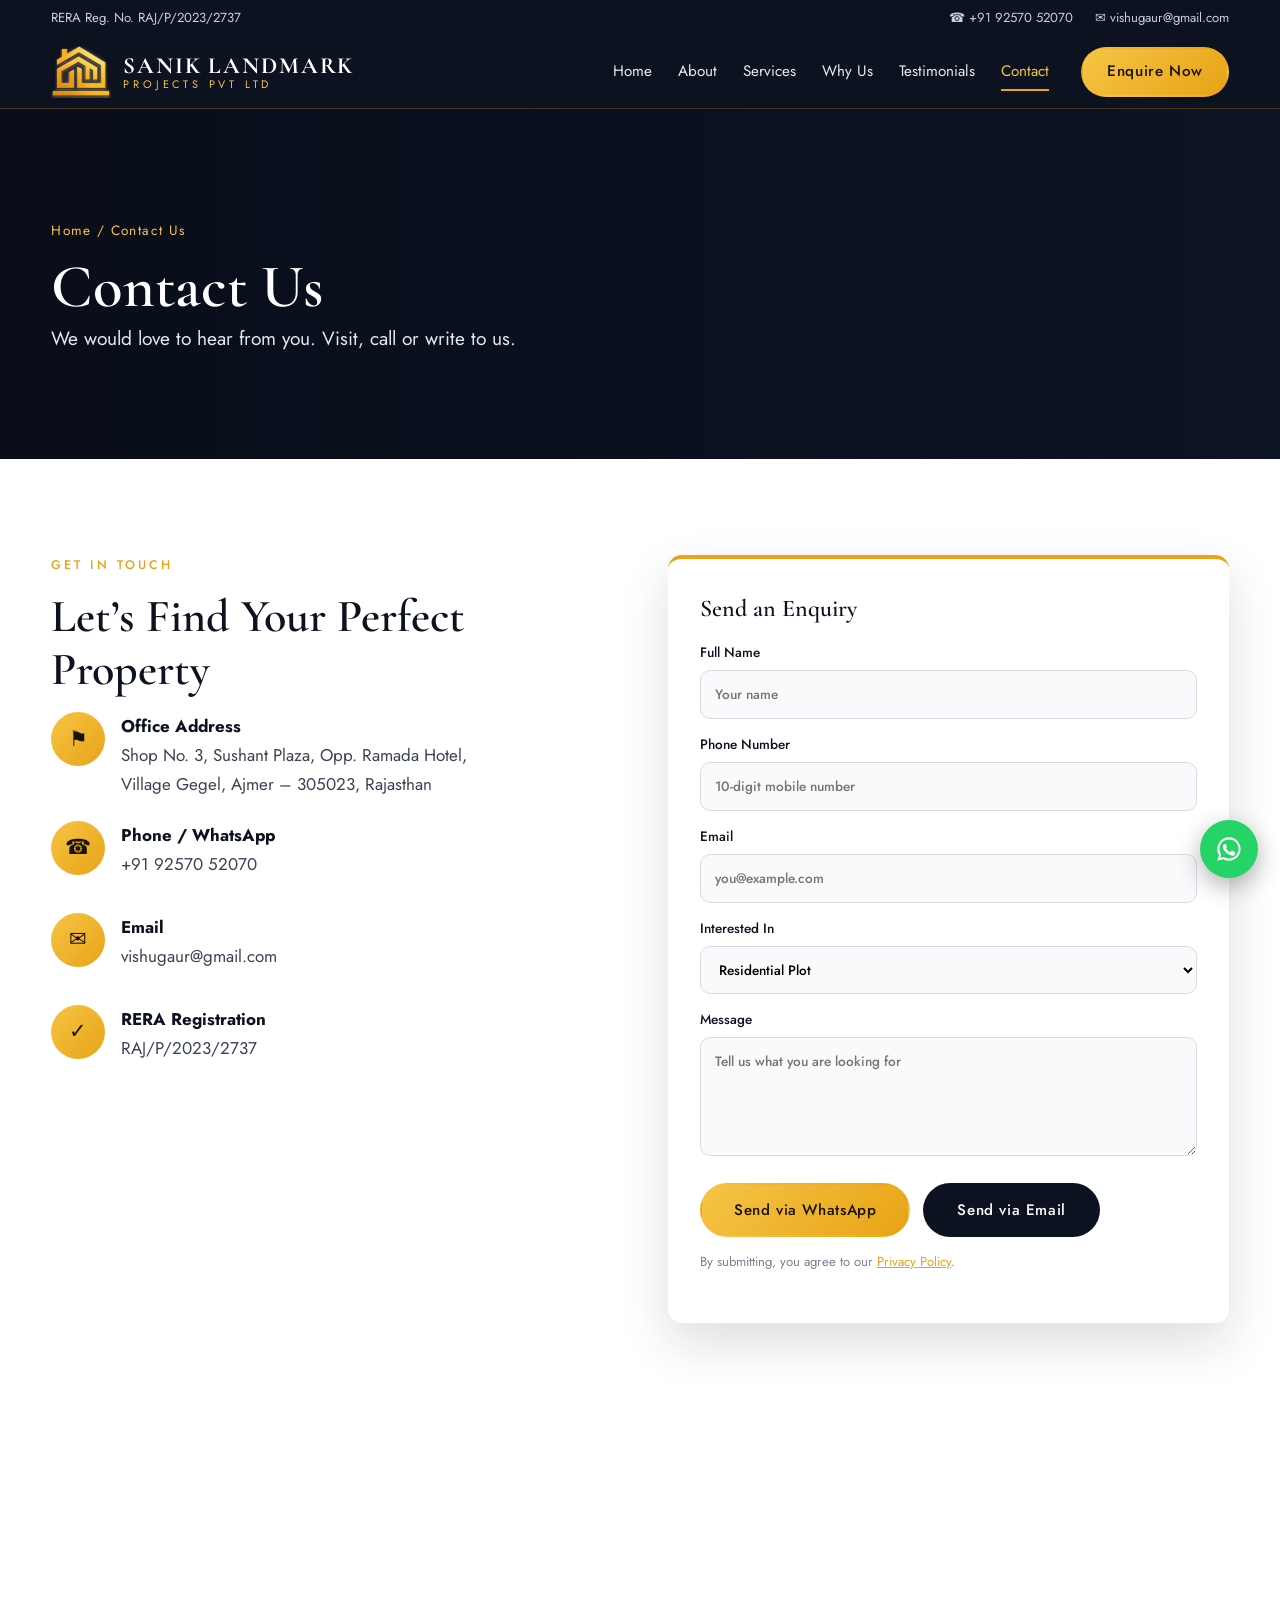
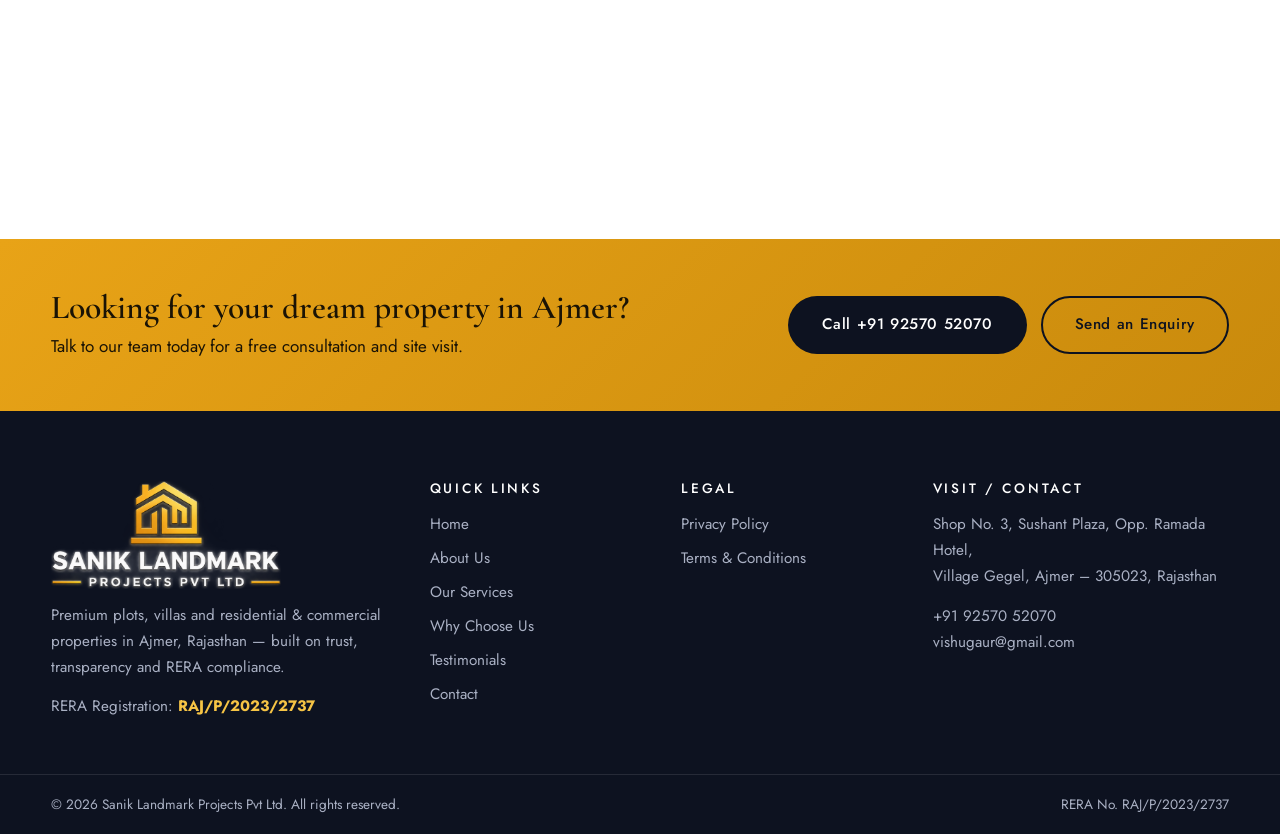
<file: contact.html>
<!DOCTYPE html>
<html lang="en">
<head>
<meta charset="UTF-8">
<meta name="viewport" content="width=device-width, initial-scale=1">
<title>Contact Us | Sanik Landmark Projects Pvt Ltd, Gegel, Ajmer</title>
<meta name="description" content="Contact Sanik Landmark Projects Pvt Ltd, Shop No. 3, Sushant Plaza, Opp. Ramada Hotel, Village Gegel, Ajmer 305023. Call +91 92570 52070.">
<meta property="og:type" content="website">
<meta property="og:title" content="Contact Us | Sanik Landmark Projects Pvt Ltd, Gegel, Ajmer">
<meta property="og:description" content="Contact Sanik Landmark Projects Pvt Ltd, Shop No. 3, Sushant Plaza, Opp. Ramada Hotel, Village Gegel, Ajmer 305023. Call +91 92570 52070.">
<meta property="og:image" content="https://images.unsplash.com/photo-1613490493576-7fde63acd811?auto=format&fit=crop&w=1200&q=70">
<link rel="icon" type="image/png" href="assets/img/favicon.png">
<link rel="preconnect" href="https://fonts.googleapis.com">
<link rel="preconnect" href="https://fonts.gstatic.com" crossorigin>
<link href="https://fonts.googleapis.com/css2?family=Cormorant+Garamond:ital,wght@0,500;0,600;0,700;1,500&family=Jost:wght@300;400;500;600&display=swap" rel="stylesheet">
<link rel="stylesheet" href="assets/css/style.css">
<link rel="stylesheet" href="assets/css/enhance.css">
<script type="application/ld+json">{"@context": "https://schema.org", "@type": "RealEstateAgent", "name": "Sanik Landmark Projects Pvt Ltd", "telephone": "+91 92570 52070", "email": "vishugaur@gmail.com", "address": {"@type": "PostalAddress", "streetAddress": "Shop No. 3, Sushant Plaza, Opp. Ramada Hotel, Village Gegel", "addressLocality": "Ajmer", "addressRegion": "Rajasthan", "postalCode": "305023", "addressCountry": "IN"}, "identifier": "RERA RAJ/P/2023/2737"}</script>
</head>
<body>
<div class="loader" id="loader"><div class="loader-inner"><img src="assets/img/logo-icon.png" alt=""><div class="bar"><i></i></div><p>Sanik Landmark</p></div></div>
<div class="progress" id="progress"></div>
<div class="topbar"><div class="container">
  <span>RERA Reg. No. RAJ/P/2023/2737</span>
  <span class="tb-right"><a href="tel:+919257052070">&#9742; +91 92570 52070</a><a href="mailto:vishugaur@gmail.com">&#9993; vishugaur@gmail.com</a></span>
</div></div>
<header class="site-header" id="header"><div class="container nav">
  <a class="brand" href="index.html" aria-label="Sanik Landmark Projects Pvt Ltd home">
    <img src="assets/img/logo-icon.png" alt="Sanik Landmark logo">
    <span><b>SANIK LANDMARK</b><small>PROJECTS PVT LTD</small></span>
  </a>
  <nav id="nav"><a href="index.html">Home</a><a href="about.html">About</a><a href="services.html">Services</a><a href="why-us.html">Why Us</a><a href="testimonials.html">Testimonials</a><a href="contact.html" class=active>Contact</a><a class="btn btn-gold nav-cta" href="contact.html">Enquire Now</a></nav>
  <button class="burger" id="burger" aria-label="Menu" aria-controls="nav"><i></i><i></i><i></i></button>
</div><div class="nav-overlay" id="navOv"></div></header>
<section class="page-hero" style="--bg:url('https://images.unsplash.com/photo-1580587771525-78b9dba3b914?auto=format&fit=crop&w=1800&q=70')">
  <div class="container"><p class="crumbs"><a href="index.html">Home</a> / Contact Us</p>
  <h1>Contact Us</h1><p class="lead">We would love to hear from you. Visit, call or write to us.</p></div>
</section>

<section class="section"><div class="container contact-grid">
  <div class="reveal">
    <p class="eyebrow dark">Get in Touch</p>
    <h2>Let&rsquo;s Find Your Perfect Property</h2>
    <div class="cinfo">
      <div><span class="ico">&#9873;</span><div><b>Office Address</b><p>Shop No. 3, Sushant Plaza, Opp. Ramada Hotel,<br>Village Gegel, Ajmer – 305023, Rajasthan</p></div></div>
      <div><span class="ico">&#9742;</span><div><b>Phone / WhatsApp</b><p><a href="tel:+919257052070">+91 92570 52070</a></p></div></div>
      <div><span class="ico">&#9993;</span><div><b>Email</b><p><a href="mailto:vishugaur@gmail.com">vishugaur@gmail.com</a></p></div></div>
      <div><span class="ico">&#10003;</span><div><b>RERA Registration</b><p>RAJ/P/2023/2737</p></div></div>
    </div>
  </div>
  <form class="form reveal" id="enquiry" novalidate>
    <h3>Send an Enquiry</h3>
    <label>Full Name<input type="text" name="name" required placeholder="Your name"></label>
    <label>Phone Number<input type="tel" name="phone" required placeholder="10-digit mobile number" pattern="[0-9+ ]{10,14}"></label>
    <label>Email<input type="email" name="email" placeholder="you@example.com"></label>
    <label>Interested In
      <select name="interest"><option>Residential Plot</option><option>Luxury Villa</option><option>Apartment / Flat</option><option>Commercial Property</option><option>Investment Advice</option><option>Other</option></select></label>
    <label>Message<textarea name="msg" rows="4" placeholder="Tell us what you are looking for"></textarea></label>
    <button class="btn btn-gold" type="submit">Send via WhatsApp</button>
    <button class="btn btn-dark" type="button" id="mailBtn">Send via Email</button>
    <p class="note">By submitting, you agree to our <a href="privacy-policy.html">Privacy Policy</a>.</p>
  </form>
</div></section>
<section class="map"><iframe title="Sanik Landmark Projects location map" loading="lazy" referrerpolicy="no-referrer-when-downgrade"
 src="https://www.google.com/maps?q=Sushant+Plaza+Gegal+Ajmer+305023&output=embed"></iframe></section>

<section class="cta-band"><div class="container">
  <div><h2>Looking for your dream property in Ajmer?</h2><p>Talk to our team today for a free consultation and site visit.</p></div>
  <div class="cta-actions"><a class="btn btn-gold" href="tel:+919257052070">Call +91 92570 52070</a><a class="btn btn-outline" href="contact.html">Send an Enquiry</a></div>
</div></section>
<footer class="site-footer"><div class="container fgrid">
  <div>
    <img class="flogo" src="assets/img/logo-full.png" alt="Sanik Landmark Projects Pvt Ltd">
    <p>Premium plots, villas and residential &amp; commercial properties in Ajmer, Rajasthan &mdash; built on trust, transparency and RERA compliance.</p>
    <p class="rera">RERA Registration: <b>RAJ/P/2023/2737</b></p>
  </div>
  <div><h4>Quick Links</h4>
    <a href="index.html">Home</a><a href="about.html">About Us</a><a href="services.html">Our Services</a><a href="why-us.html">Why Choose Us</a><a href="testimonials.html">Testimonials</a><a href="contact.html">Contact</a></div>
  <div><h4>Legal</h4>
    <a href="privacy-policy.html">Privacy Policy</a><a href="terms-and-conditions.html">Terms &amp; Conditions</a></div>
  <div><h4>Visit / Contact</h4>
    <p>Shop No. 3, Sushant Plaza, Opp. Ramada Hotel,<br>Village Gegel, Ajmer – 305023, Rajasthan</p>
    <p><a href="tel:+919257052070">+91 92570 52070</a><br><a href="mailto:vishugaur@gmail.com">vishugaur@gmail.com</a></p></div>
</div>
<div class="fbottom"><div class="container"><span>&copy; <span id="yr">2026</span> Sanik Landmark Projects Pvt Ltd. All rights reserved.</span><span>RERA No. RAJ/P/2023/2737</span></div></div>
</footer>
<a class="wa-float" href="https://wa.me/919257052070?text=Hello%20Sanik%20Landmark%2C%20I%20am%20interested%20in%20a%20property." target="_blank" rel="noopener" aria-label="Chat on WhatsApp">
  <svg viewBox="0 0 24 24" width="28" height="28" fill="#fff"><path d="M12 2a10 10 0 0 0-8.6 15.100L2 22l5-1.300A10 10 0 1 0 12 2zm0 18.200a8.200 8.200 0 0 1-4.200-1.200l-.3-.2-3 .8.8-2.900-.2-.3A8.200 8.200 0 1 1 12 20.200zm4.500-6.100c-.2-.1-1.500-.7-1.700-.8s-.4-.1-.6.100-.6.800-.8 1-.3.200-.6.100a6.700 6.700 0 0 1-3.300-2.900c-.2-.4.200-.4.700-1.300.1-.2 0-.3 0-.4l-.8-1.800c-.2-.5-.4-.4-.6-.4h-.5a1 1 0 0 0-.7.300 3 3 0 0 0-.9 2.200 5.200 5.200 0 0 0 1.100 2.800 11.900 11.900 0 0 0 4.600 4c1.700.7 2.300.8 3.100.7a2.600 2.600 0 0 0 1.700-1.200 2.100 2.100 0 0 0 .2-1.200c-.1-.1-.3-.2-.6-.3z"/></svg>
</a>
<button class="totop" id="totop" aria-label="Back to top">&#8593;</button>
<script src="assets/js/main.js"></script>
</body>
</html>
</file>
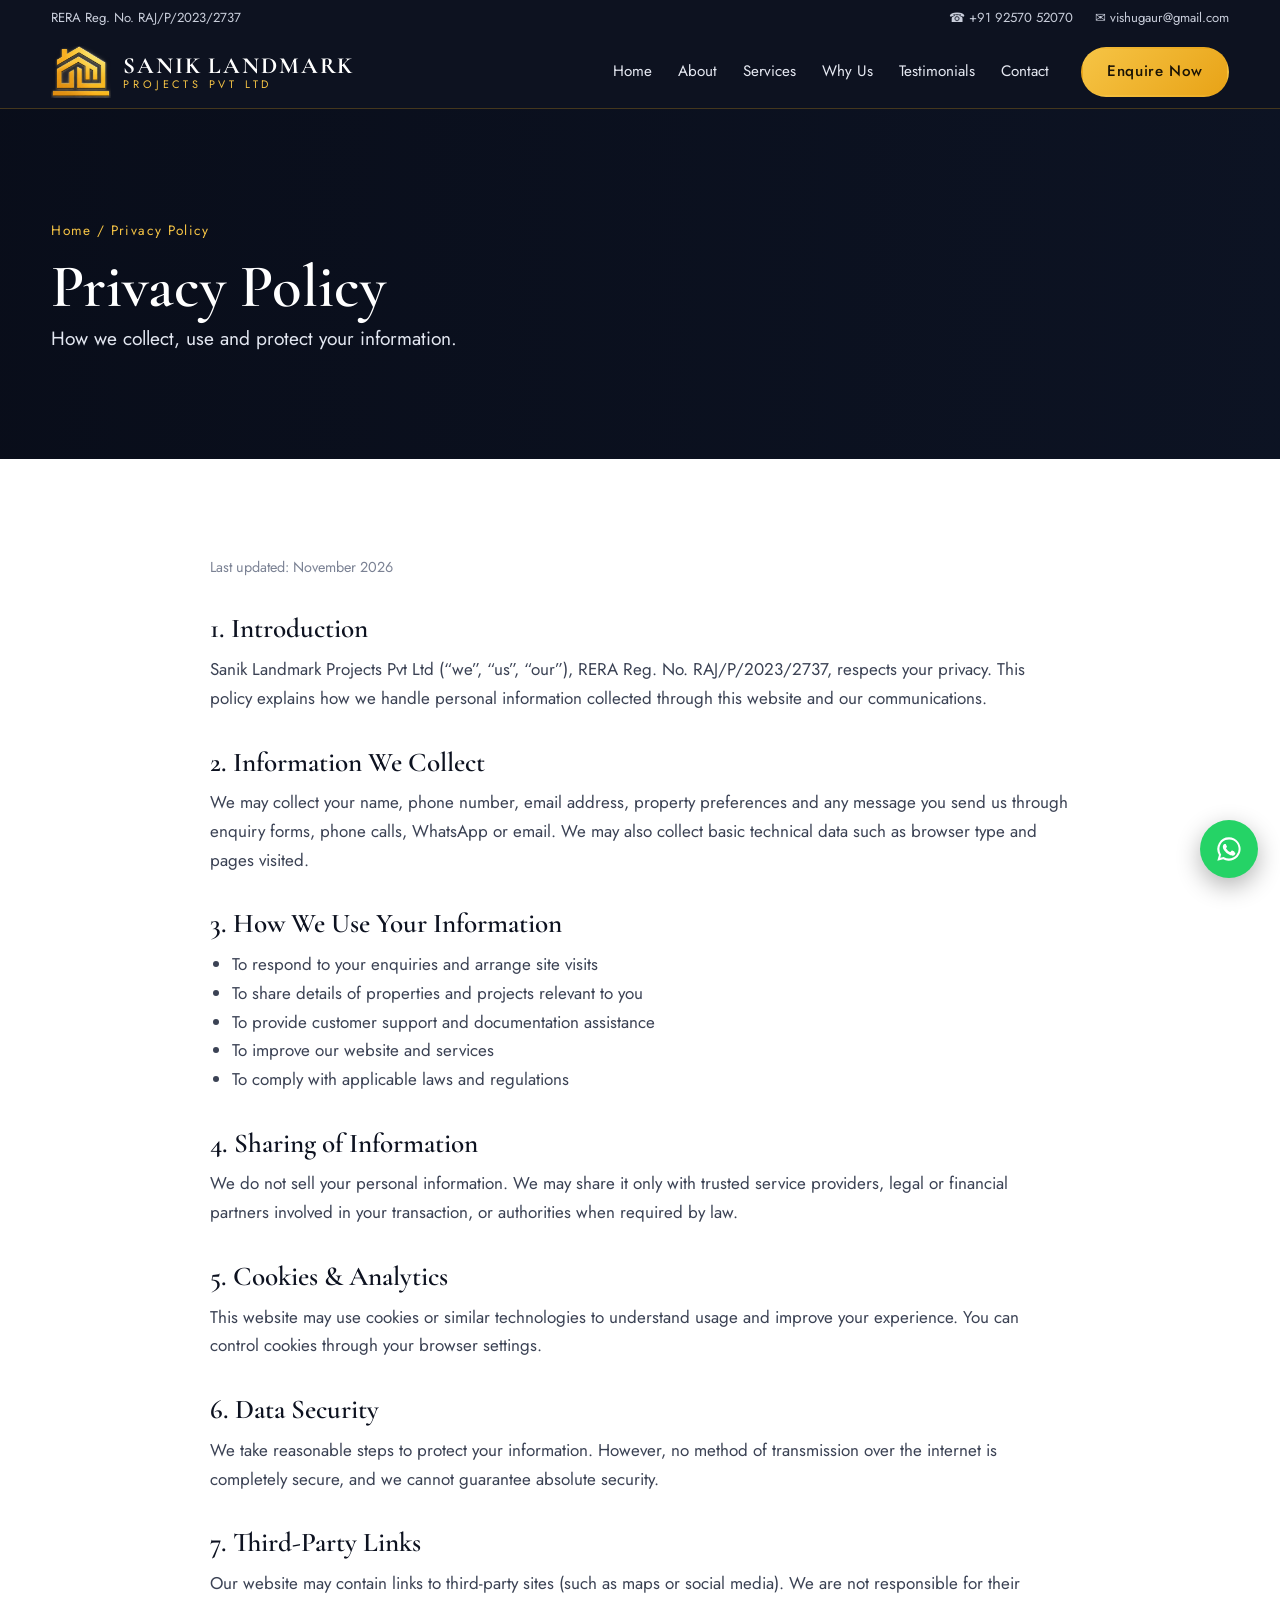
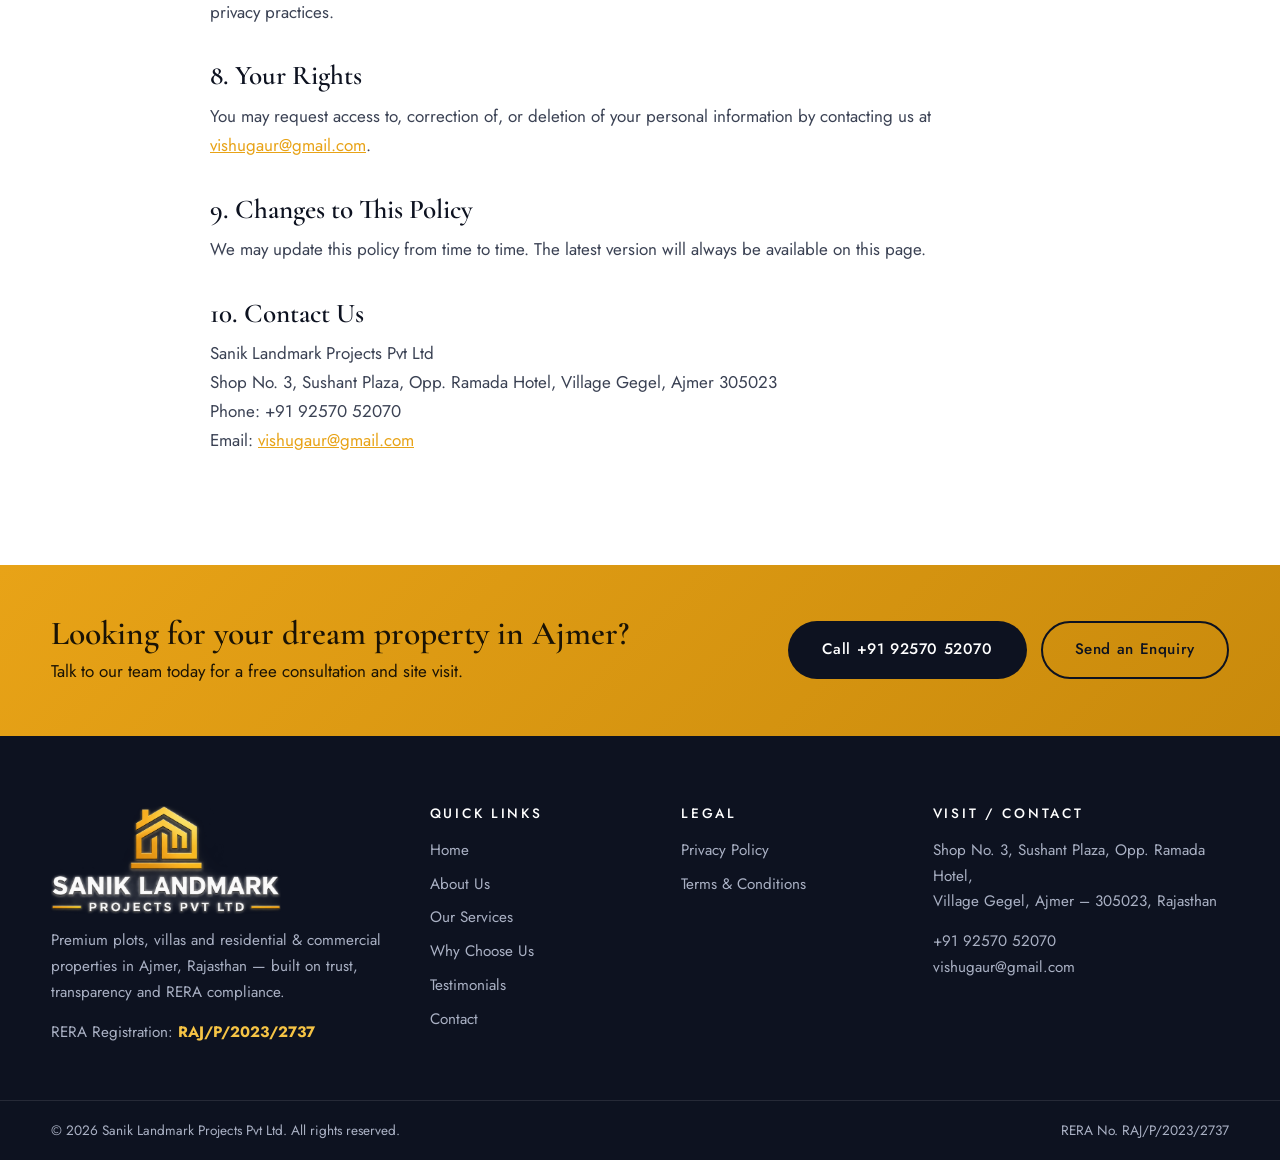
<file: privacy-policy.html>
<!DOCTYPE html>
<html lang="en">
<head>
<meta charset="UTF-8">
<meta name="viewport" content="width=device-width, initial-scale=1">
<title>Privacy Policy | Sanik Landmark Projects Pvt Ltd</title>
<meta name="description" content="Privacy Policy of Sanik Landmark Projects Pvt Ltd – how we collect, use and protect your personal information.">
<meta property="og:type" content="website">
<meta property="og:title" content="Privacy Policy | Sanik Landmark Projects Pvt Ltd">
<meta property="og:description" content="Privacy Policy of Sanik Landmark Projects Pvt Ltd – how we collect, use and protect your personal information.">
<meta property="og:image" content="https://images.unsplash.com/photo-1613490493576-7fde63acd811?auto=format&fit=crop&w=1200&q=70">
<link rel="icon" type="image/png" href="assets/img/favicon.png">
<link rel="preconnect" href="https://fonts.googleapis.com">
<link rel="preconnect" href="https://fonts.gstatic.com" crossorigin>
<link href="https://fonts.googleapis.com/css2?family=Cormorant+Garamond:ital,wght@0,500;0,600;0,700;1,500&family=Jost:wght@300;400;500;600&display=swap" rel="stylesheet">
<link rel="stylesheet" href="assets/css/style.css">
<link rel="stylesheet" href="assets/css/enhance.css">

</head>
<body>
<div class="loader" id="loader"><div class="loader-inner"><img src="assets/img/logo-icon.png" alt=""><div class="bar"><i></i></div><p>Sanik Landmark</p></div></div>
<div class="progress" id="progress"></div>
<div class="topbar"><div class="container">
  <span>RERA Reg. No. RAJ/P/2023/2737</span>
  <span class="tb-right"><a href="tel:+919257052070">&#9742; +91 92570 52070</a><a href="mailto:vishugaur@gmail.com">&#9993; vishugaur@gmail.com</a></span>
</div></div>
<header class="site-header" id="header"><div class="container nav">
  <a class="brand" href="index.html" aria-label="Sanik Landmark Projects Pvt Ltd home">
    <img src="assets/img/logo-icon.png" alt="Sanik Landmark logo">
    <span><b>SANIK LANDMARK</b><small>PROJECTS PVT LTD</small></span>
  </a>
  <nav id="nav"><a href="index.html">Home</a><a href="about.html">About</a><a href="services.html">Services</a><a href="why-us.html">Why Us</a><a href="testimonials.html">Testimonials</a><a href="contact.html">Contact</a><a class="btn btn-gold nav-cta" href="contact.html">Enquire Now</a></nav>
  <button class="burger" id="burger" aria-label="Menu" aria-controls="nav"><i></i><i></i><i></i></button>
</div><div class="nav-overlay" id="navOv"></div></header>
<section class="page-hero" style="--bg:url('https://images.unsplash.com/photo-1600596542815-ffad4c1539a9?auto=format&fit=crop&w=1800&q=70')">
  <div class="container"><p class="crumbs"><a href="index.html">Home</a> / Privacy Policy</p>
  <h1>Privacy Policy</h1><p class="lead">How we collect, use and protect your information.</p></div>
</section>

<section class="section"><div class="container legal">
<p class="muted">Last updated: November 2026</p>
<h2>1. Introduction</h2><p>Sanik Landmark Projects Pvt Ltd (&ldquo;we&rdquo;, &ldquo;us&rdquo;, &ldquo;our&rdquo;), RERA Reg. No. RAJ/P/2023/2737, respects your privacy. This policy explains how we handle personal information collected through this website and our communications.</p><h2>2. Information We Collect</h2><p>We may collect your name, phone number, email address, property preferences and any message you send us through enquiry forms, phone calls, WhatsApp or email. We may also collect basic technical data such as browser type and pages visited.</p><h2>3. How We Use Your Information</h2><ul><li>To respond to your enquiries and arrange site visits</li><li>To share details of properties and projects relevant to you</li><li>To provide customer support and documentation assistance</li><li>To improve our website and services</li><li>To comply with applicable laws and regulations</li></ul><h2>4. Sharing of Information</h2><p>We do not sell your personal information. We may share it only with trusted service providers, legal or financial partners involved in your transaction, or authorities when required by law.</p><h2>5. Cookies &amp; Analytics</h2><p>This website may use cookies or similar technologies to understand usage and improve your experience. You can control cookies through your browser settings.</p><h2>6. Data Security</h2><p>We take reasonable steps to protect your information. However, no method of transmission over the internet is completely secure, and we cannot guarantee absolute security.</p><h2>7. Third-Party Links</h2><p>Our website may contain links to third-party sites (such as maps or social media). We are not responsible for their privacy practices.</p><h2>8. Your Rights</h2><p>You may request access to, correction of, or deletion of your personal information by contacting us at <a href='mailto:vishugaur@gmail.com'>vishugaur@gmail.com</a>.</p><h2>9. Changes to This Policy</h2><p>We may update this policy from time to time. The latest version will always be available on this page.</p><h2>10. Contact Us</h2><p>Sanik Landmark Projects Pvt Ltd<br>Shop No. 3, Sushant Plaza, Opp. Ramada Hotel, Village Gegel, Ajmer 305023<br>Phone: +91 92570 52070<br>Email: <a href='mailto:vishugaur@gmail.com'>vishugaur@gmail.com</a></p>
</div></section>

<section class="cta-band"><div class="container">
  <div><h2>Looking for your dream property in Ajmer?</h2><p>Talk to our team today for a free consultation and site visit.</p></div>
  <div class="cta-actions"><a class="btn btn-gold" href="tel:+919257052070">Call +91 92570 52070</a><a class="btn btn-outline" href="contact.html">Send an Enquiry</a></div>
</div></section>
<footer class="site-footer"><div class="container fgrid">
  <div>
    <img class="flogo" src="assets/img/logo-full.png" alt="Sanik Landmark Projects Pvt Ltd">
    <p>Premium plots, villas and residential &amp; commercial properties in Ajmer, Rajasthan &mdash; built on trust, transparency and RERA compliance.</p>
    <p class="rera">RERA Registration: <b>RAJ/P/2023/2737</b></p>
  </div>
  <div><h4>Quick Links</h4>
    <a href="index.html">Home</a><a href="about.html">About Us</a><a href="services.html">Our Services</a><a href="why-us.html">Why Choose Us</a><a href="testimonials.html">Testimonials</a><a href="contact.html">Contact</a></div>
  <div><h4>Legal</h4>
    <a href="privacy-policy.html">Privacy Policy</a><a href="terms-and-conditions.html">Terms &amp; Conditions</a></div>
  <div><h4>Visit / Contact</h4>
    <p>Shop No. 3, Sushant Plaza, Opp. Ramada Hotel,<br>Village Gegel, Ajmer – 305023, Rajasthan</p>
    <p><a href="tel:+919257052070">+91 92570 52070</a><br><a href="mailto:vishugaur@gmail.com">vishugaur@gmail.com</a></p></div>
</div>
<div class="fbottom"><div class="container"><span>&copy; <span id="yr">2026</span> Sanik Landmark Projects Pvt Ltd. All rights reserved.</span><span>RERA No. RAJ/P/2023/2737</span></div></div>
</footer>
<a class="wa-float" href="https://wa.me/919257052070?text=Hello%20Sanik%20Landmark%2C%20I%20am%20interested%20in%20a%20property." target="_blank" rel="noopener" aria-label="Chat on WhatsApp">
  <svg viewBox="0 0 24 24" width="28" height="28" fill="#fff"><path d="M12 2a10 10 0 0 0-8.6 15.100L2 22l5-1.300A10 10 0 1 0 12 2zm0 18.200a8.200 8.200 0 0 1-4.200-1.200l-.3-.2-3 .8.8-2.900-.2-.3A8.200 8.200 0 1 1 12 20.200zm4.500-6.100c-.2-.1-1.500-.7-1.700-.8s-.4-.1-.6.100-.6.800-.8 1-.3.200-.6.100a6.700 6.700 0 0 1-3.300-2.900c-.2-.4.200-.4.700-1.300.1-.2 0-.3 0-.4l-.8-1.800c-.2-.5-.4-.4-.6-.4h-.5a1 1 0 0 0-.7.300 3 3 0 0 0-.9 2.200 5.200 5.200 0 0 0 1.100 2.800 11.900 11.900 0 0 0 4.600 4c1.700.7 2.300.8 3.100.7a2.600 2.600 0 0 0 1.700-1.200 2.100 2.100 0 0 0 .2-1.200c-.1-.1-.3-.2-.6-.3z"/></svg>
</a>
<button class="totop" id="totop" aria-label="Back to top">&#8593;</button>
<script src="assets/js/main.js"></script>
</body>
</html>
</file>
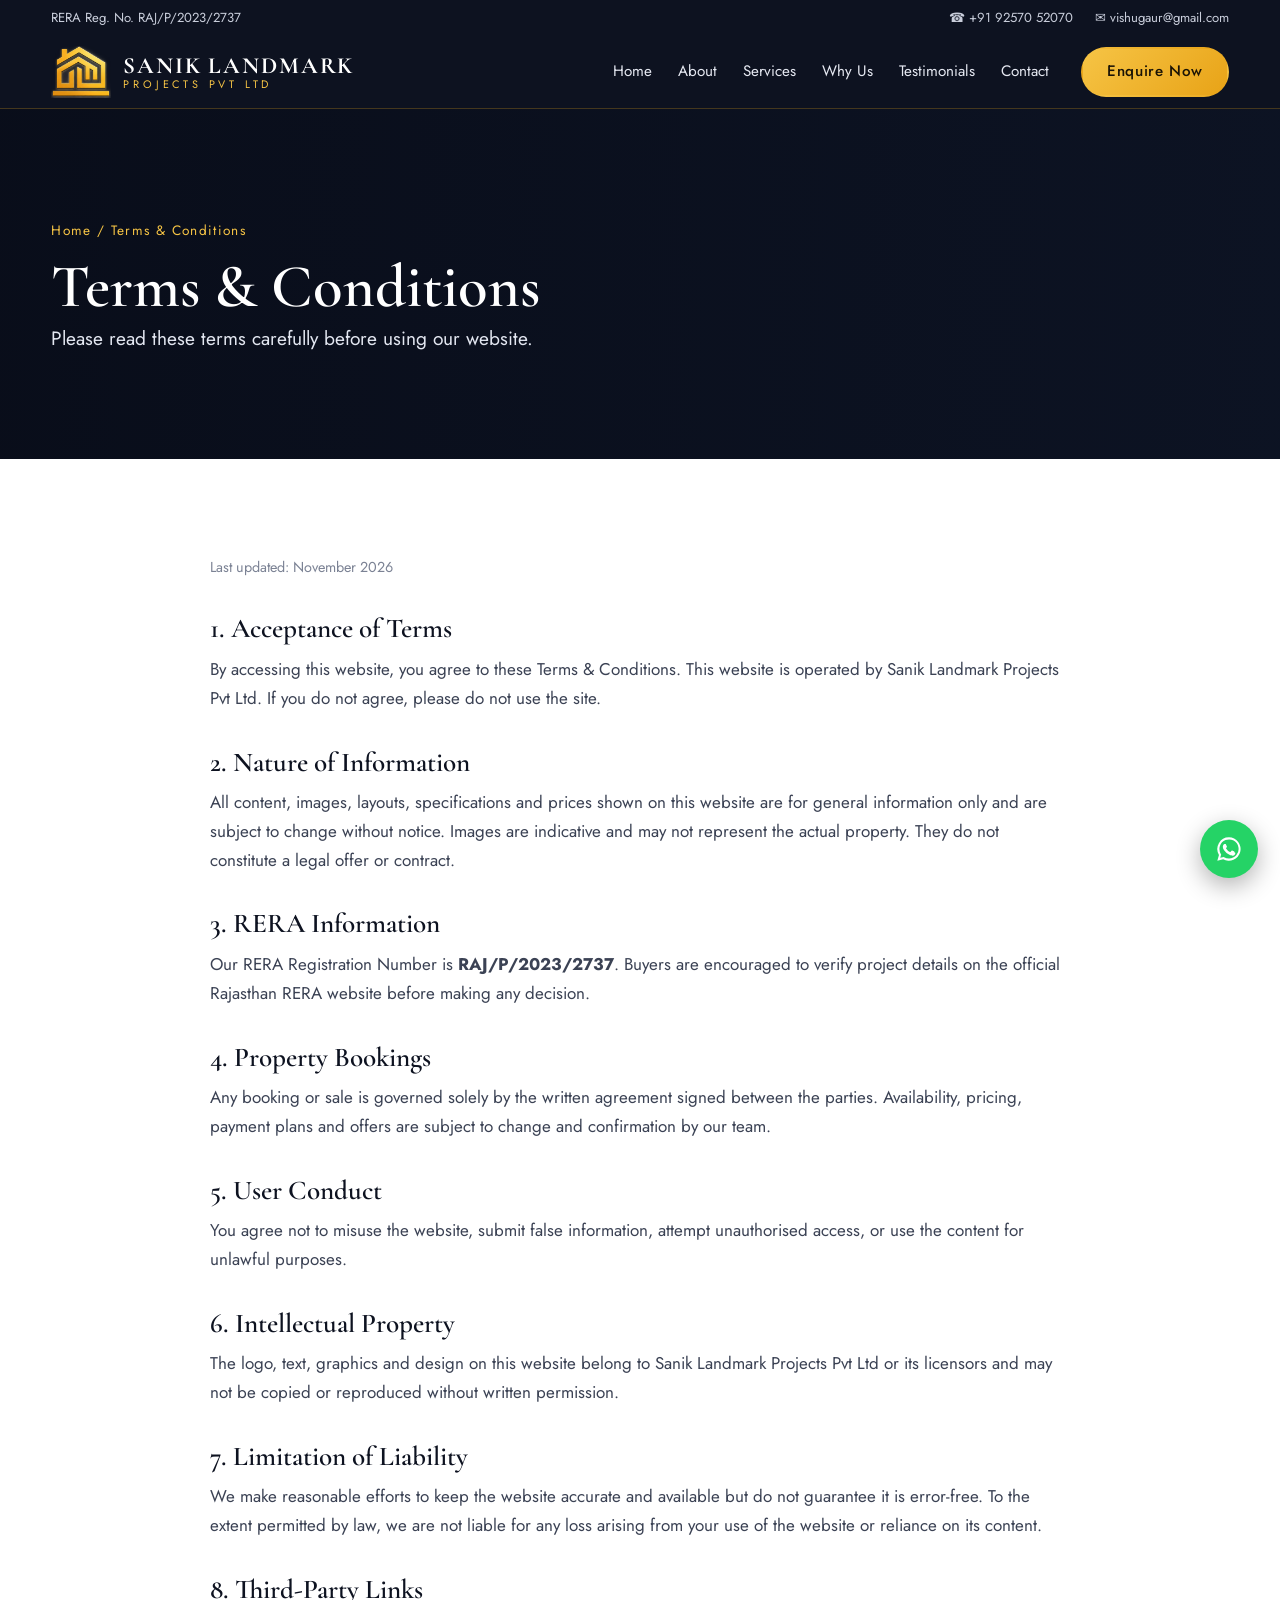
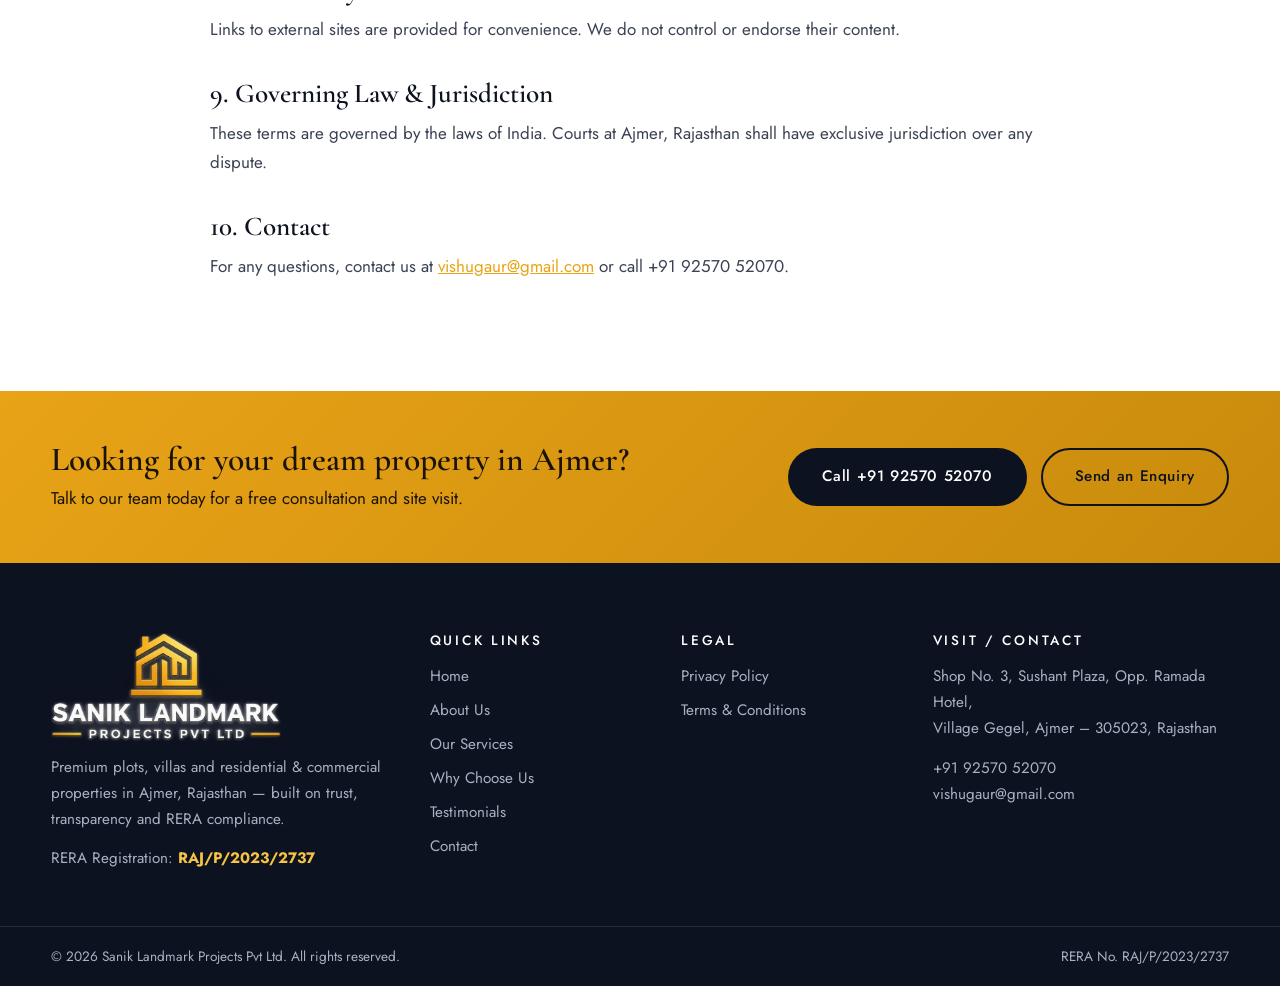
<file: terms-and-conditions.html>
<!DOCTYPE html>
<html lang="en">
<head>
<meta charset="UTF-8">
<meta name="viewport" content="width=device-width, initial-scale=1">
<title>Terms &amp; Conditions | Sanik Landmark Projects Pvt Ltd</title>
<meta name="description" content="Terms and Conditions for using the Sanik Landmark Projects Pvt Ltd website.">
<meta property="og:type" content="website">
<meta property="og:title" content="Terms &amp; Conditions | Sanik Landmark Projects Pvt Ltd">
<meta property="og:description" content="Terms and Conditions for using the Sanik Landmark Projects Pvt Ltd website.">
<meta property="og:image" content="https://images.unsplash.com/photo-1613490493576-7fde63acd811?auto=format&fit=crop&w=1200&q=70">
<link rel="icon" type="image/png" href="assets/img/favicon.png">
<link rel="preconnect" href="https://fonts.googleapis.com">
<link rel="preconnect" href="https://fonts.gstatic.com" crossorigin>
<link href="https://fonts.googleapis.com/css2?family=Cormorant+Garamond:ital,wght@0,500;0,600;0,700;1,500&family=Jost:wght@300;400;500;600&display=swap" rel="stylesheet">
<link rel="stylesheet" href="assets/css/style.css">
<link rel="stylesheet" href="assets/css/enhance.css">

</head>
<body>
<div class="loader" id="loader"><div class="loader-inner"><img src="assets/img/logo-icon.png" alt=""><div class="bar"><i></i></div><p>Sanik Landmark</p></div></div>
<div class="progress" id="progress"></div>
<div class="topbar"><div class="container">
  <span>RERA Reg. No. RAJ/P/2023/2737</span>
  <span class="tb-right"><a href="tel:+919257052070">&#9742; +91 92570 52070</a><a href="mailto:vishugaur@gmail.com">&#9993; vishugaur@gmail.com</a></span>
</div></div>
<header class="site-header" id="header"><div class="container nav">
  <a class="brand" href="index.html" aria-label="Sanik Landmark Projects Pvt Ltd home">
    <img src="assets/img/logo-icon.png" alt="Sanik Landmark logo">
    <span><b>SANIK LANDMARK</b><small>PROJECTS PVT LTD</small></span>
  </a>
  <nav id="nav"><a href="index.html">Home</a><a href="about.html">About</a><a href="services.html">Services</a><a href="why-us.html">Why Us</a><a href="testimonials.html">Testimonials</a><a href="contact.html">Contact</a><a class="btn btn-gold nav-cta" href="contact.html">Enquire Now</a></nav>
  <button class="burger" id="burger" aria-label="Menu" aria-controls="nav"><i></i><i></i><i></i></button>
</div><div class="nav-overlay" id="navOv"></div></header>
<section class="page-hero" style="--bg:url('https://images.unsplash.com/photo-1600596542815-ffad4c1539a9?auto=format&fit=crop&w=1800&q=70')">
  <div class="container"><p class="crumbs"><a href="index.html">Home</a> / Terms &amp; Conditions</p>
  <h1>Terms &amp; Conditions</h1><p class="lead">Please read these terms carefully before using our website.</p></div>
</section>

<section class="section"><div class="container legal">
<p class="muted">Last updated: November 2026</p>
<h2>1. Acceptance of Terms</h2><p>By accessing this website, you agree to these Terms &amp; Conditions. This website is operated by Sanik Landmark Projects Pvt Ltd. If you do not agree, please do not use the site.</p><h2>2. Nature of Information</h2><p>All content, images, layouts, specifications and prices shown on this website are for general information only and are subject to change without notice. Images are indicative and may not represent the actual property. They do not constitute a legal offer or contract.</p><h2>3. RERA Information</h2><p>Our RERA Registration Number is <b>RAJ/P/2023/2737</b>. Buyers are encouraged to verify project details on the official Rajasthan RERA website before making any decision.</p><h2>4. Property Bookings</h2><p>Any booking or sale is governed solely by the written agreement signed between the parties. Availability, pricing, payment plans and offers are subject to change and confirmation by our team.</p><h2>5. User Conduct</h2><p>You agree not to misuse the website, submit false information, attempt unauthorised access, or use the content for unlawful purposes.</p><h2>6. Intellectual Property</h2><p>The logo, text, graphics and design on this website belong to Sanik Landmark Projects Pvt Ltd or its licensors and may not be copied or reproduced without written permission.</p><h2>7. Limitation of Liability</h2><p>We make reasonable efforts to keep the website accurate and available but do not guarantee it is error-free. To the extent permitted by law, we are not liable for any loss arising from your use of the website or reliance on its content.</p><h2>8. Third-Party Links</h2><p>Links to external sites are provided for convenience. We do not control or endorse their content.</p><h2>9. Governing Law &amp; Jurisdiction</h2><p>These terms are governed by the laws of India. Courts at Ajmer, Rajasthan shall have exclusive jurisdiction over any dispute.</p><h2>10. Contact</h2><p>For any questions, contact us at <a href='mailto:vishugaur@gmail.com'>vishugaur@gmail.com</a> or call +91 92570 52070.</p>
</div></section>

<section class="cta-band"><div class="container">
  <div><h2>Looking for your dream property in Ajmer?</h2><p>Talk to our team today for a free consultation and site visit.</p></div>
  <div class="cta-actions"><a class="btn btn-gold" href="tel:+919257052070">Call +91 92570 52070</a><a class="btn btn-outline" href="contact.html">Send an Enquiry</a></div>
</div></section>
<footer class="site-footer"><div class="container fgrid">
  <div>
    <img class="flogo" src="assets/img/logo-full.png" alt="Sanik Landmark Projects Pvt Ltd">
    <p>Premium plots, villas and residential &amp; commercial properties in Ajmer, Rajasthan &mdash; built on trust, transparency and RERA compliance.</p>
    <p class="rera">RERA Registration: <b>RAJ/P/2023/2737</b></p>
  </div>
  <div><h4>Quick Links</h4>
    <a href="index.html">Home</a><a href="about.html">About Us</a><a href="services.html">Our Services</a><a href="why-us.html">Why Choose Us</a><a href="testimonials.html">Testimonials</a><a href="contact.html">Contact</a></div>
  <div><h4>Legal</h4>
    <a href="privacy-policy.html">Privacy Policy</a><a href="terms-and-conditions.html">Terms &amp; Conditions</a></div>
  <div><h4>Visit / Contact</h4>
    <p>Shop No. 3, Sushant Plaza, Opp. Ramada Hotel,<br>Village Gegel, Ajmer – 305023, Rajasthan</p>
    <p><a href="tel:+919257052070">+91 92570 52070</a><br><a href="mailto:vishugaur@gmail.com">vishugaur@gmail.com</a></p></div>
</div>
<div class="fbottom"><div class="container"><span>&copy; <span id="yr">2026</span> Sanik Landmark Projects Pvt Ltd. All rights reserved.</span><span>RERA No. RAJ/P/2023/2737</span></div></div>
</footer>
<a class="wa-float" href="https://wa.me/919257052070?text=Hello%20Sanik%20Landmark%2C%20I%20am%20interested%20in%20a%20property." target="_blank" rel="noopener" aria-label="Chat on WhatsApp">
  <svg viewBox="0 0 24 24" width="28" height="28" fill="#fff"><path d="M12 2a10 10 0 0 0-8.6 15.100L2 22l5-1.300A10 10 0 1 0 12 2zm0 18.200a8.200 8.200 0 0 1-4.200-1.200l-.3-.2-3 .8.8-2.900-.2-.3A8.200 8.200 0 1 1 12 20.200zm4.500-6.100c-.2-.1-1.500-.7-1.700-.8s-.4-.1-.6.100-.6.800-.8 1-.3.200-.6.100a6.700 6.700 0 0 1-3.300-2.900c-.2-.4.200-.4.700-1.300.1-.2 0-.3 0-.4l-.8-1.800c-.2-.5-.4-.4-.6-.4h-.5a1 1 0 0 0-.7.300 3 3 0 0 0-.9 2.200 5.200 5.200 0 0 0 1.100 2.800 11.900 11.900 0 0 0 4.600 4c1.700.7 2.300.8 3.100.7a2.600 2.600 0 0 0 1.700-1.200 2.100 2.100 0 0 0 .2-1.200c-.1-.1-.3-.2-.6-.3z"/></svg>
</a>
<button class="totop" id="totop" aria-label="Back to top">&#8593;</button>
<script src="assets/js/main.js"></script>
</body>
</html>
</file>
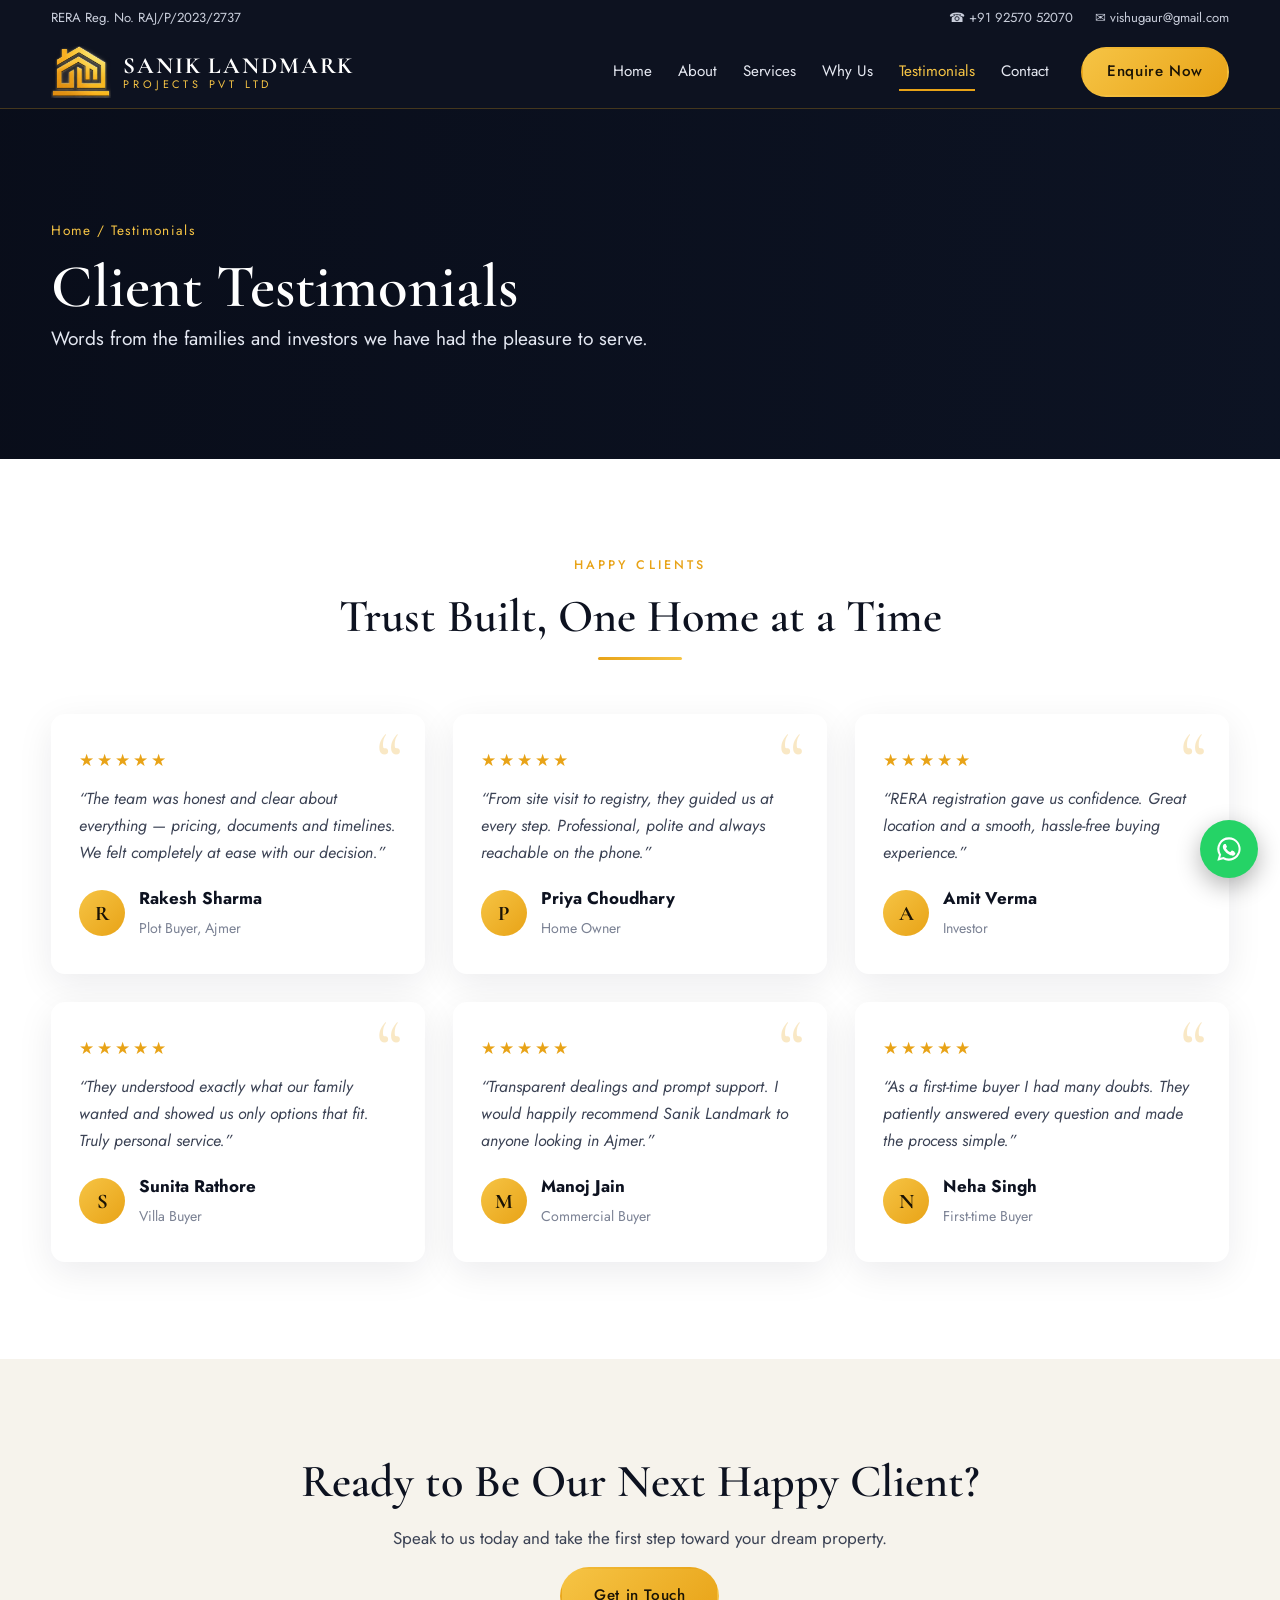
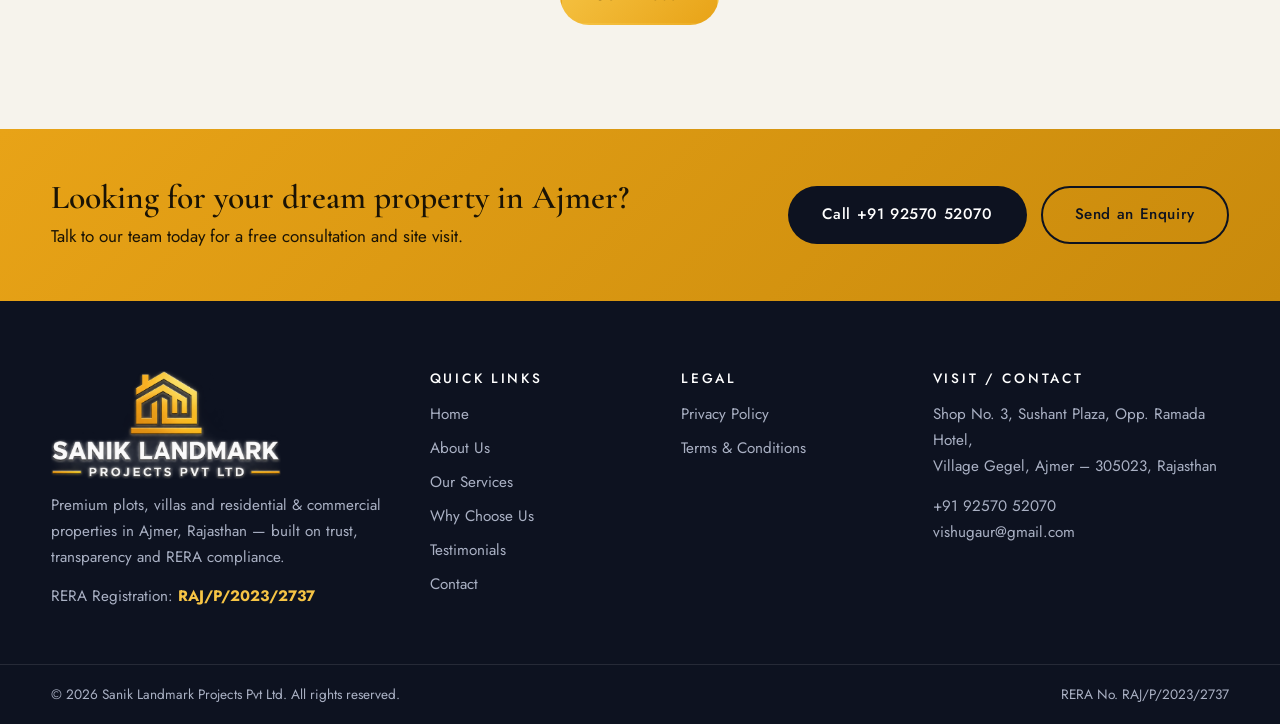
<file: testimonials.html>
<!DOCTYPE html>
<html lang="en">
<head>
<meta charset="UTF-8">
<meta name="viewport" content="width=device-width, initial-scale=1">
<title>Client Testimonials | Sanik Landmark Projects Pvt Ltd</title>
<meta name="description" content="Read what clients say about buying property with Sanik Landmark Projects Pvt Ltd in Ajmer.">
<meta property="og:type" content="website">
<meta property="og:title" content="Client Testimonials | Sanik Landmark Projects Pvt Ltd">
<meta property="og:description" content="Read what clients say about buying property with Sanik Landmark Projects Pvt Ltd in Ajmer.">
<meta property="og:image" content="https://images.unsplash.com/photo-1613490493576-7fde63acd811?auto=format&fit=crop&w=1200&q=70">
<link rel="icon" type="image/png" href="assets/img/favicon.png">
<link rel="preconnect" href="https://fonts.googleapis.com">
<link rel="preconnect" href="https://fonts.gstatic.com" crossorigin>
<link href="https://fonts.googleapis.com/css2?family=Cormorant+Garamond:ital,wght@0,500;0,600;0,700;1,500&family=Jost:wght@300;400;500;600&display=swap" rel="stylesheet">
<link rel="stylesheet" href="assets/css/style.css">
<link rel="stylesheet" href="assets/css/enhance.css">
<script type="application/ld+json">{"@context": "https://schema.org", "@type": "RealEstateAgent", "name": "Sanik Landmark Projects Pvt Ltd", "telephone": "+91 92570 52070", "email": "vishugaur@gmail.com", "address": {"@type": "PostalAddress", "streetAddress": "Shop No. 3, Sushant Plaza, Opp. Ramada Hotel, Village Gegel", "addressLocality": "Ajmer", "addressRegion": "Rajasthan", "postalCode": "305023", "addressCountry": "IN"}, "identifier": "RERA RAJ/P/2023/2737"}</script>
</head>
<body>
<div class="loader" id="loader"><div class="loader-inner"><img src="assets/img/logo-icon.png" alt=""><div class="bar"><i></i></div><p>Sanik Landmark</p></div></div>
<div class="progress" id="progress"></div>
<div class="topbar"><div class="container">
  <span>RERA Reg. No. RAJ/P/2023/2737</span>
  <span class="tb-right"><a href="tel:+919257052070">&#9742; +91 92570 52070</a><a href="mailto:vishugaur@gmail.com">&#9993; vishugaur@gmail.com</a></span>
</div></div>
<header class="site-header" id="header"><div class="container nav">
  <a class="brand" href="index.html" aria-label="Sanik Landmark Projects Pvt Ltd home">
    <img src="assets/img/logo-icon.png" alt="Sanik Landmark logo">
    <span><b>SANIK LANDMARK</b><small>PROJECTS PVT LTD</small></span>
  </a>
  <nav id="nav"><a href="index.html">Home</a><a href="about.html">About</a><a href="services.html">Services</a><a href="why-us.html">Why Us</a><a href="testimonials.html" class=active>Testimonials</a><a href="contact.html">Contact</a><a class="btn btn-gold nav-cta" href="contact.html">Enquire Now</a></nav>
  <button class="burger" id="burger" aria-label="Menu" aria-controls="nav"><i></i><i></i><i></i></button>
</div><div class="nav-overlay" id="navOv"></div></header>
<section class="page-hero" style="--bg:url('https://images.unsplash.com/photo-1600210492486-724fe5c67fb0?auto=format&fit=crop&w=1800&q=70')">
  <div class="container"><p class="crumbs"><a href="index.html">Home</a> / Testimonials</p>
  <h1>Client Testimonials</h1><p class="lead">Words from the families and investors we have had the pleasure to serve.</p></div>
</section>

<section class="section"><div class="container">
  <div class="sec-head reveal"><p class="eyebrow dark">Happy Clients</p><h2>Trust Built, One Home at a Time</h2></div>
  <div class="grid3"><blockquote class="tcard reveal"><div class="stars">&#9733;&#9733;&#9733;&#9733;&#9733;</div><p>&ldquo;The team was honest and clear about everything &mdash; pricing, documents and timelines. We felt completely at ease with our decision.&rdquo;</p><footer><span class="av">R</span><div><b>Rakesh Sharma</b><small>Plot Buyer, Ajmer</small></div></footer></blockquote><blockquote class="tcard reveal"><div class="stars">&#9733;&#9733;&#9733;&#9733;&#9733;</div><p>&ldquo;From site visit to registry, they guided us at every step. Professional, polite and always reachable on the phone.&rdquo;</p><footer><span class="av">P</span><div><b>Priya Choudhary</b><small>Home Owner</small></div></footer></blockquote><blockquote class="tcard reveal"><div class="stars">&#9733;&#9733;&#9733;&#9733;&#9733;</div><p>&ldquo;RERA registration gave us confidence. Great location and a smooth, hassle-free buying experience.&rdquo;</p><footer><span class="av">A</span><div><b>Amit Verma</b><small>Investor</small></div></footer></blockquote><blockquote class="tcard reveal"><div class="stars">&#9733;&#9733;&#9733;&#9733;&#9733;</div><p>&ldquo;They understood exactly what our family wanted and showed us only options that fit. Truly personal service.&rdquo;</p><footer><span class="av">S</span><div><b>Sunita Rathore</b><small>Villa Buyer</small></div></footer></blockquote><blockquote class="tcard reveal"><div class="stars">&#9733;&#9733;&#9733;&#9733;&#9733;</div><p>&ldquo;Transparent dealings and prompt support. I would happily recommend Sanik Landmark to anyone looking in Ajmer.&rdquo;</p><footer><span class="av">M</span><div><b>Manoj Jain</b><small>Commercial Buyer</small></div></footer></blockquote><blockquote class="tcard reveal"><div class="stars">&#9733;&#9733;&#9733;&#9733;&#9733;</div><p>&ldquo;As a first-time buyer I had many doubts. They patiently answered every question and made the process simple.&rdquo;</p><footer><span class="av">N</span><div><b>Neha Singh</b><small>First-time Buyer</small></div></footer></blockquote></div>
</div></section>
<section class="section alt"><div class="container center reveal">
  <h2>Ready to Be Our Next Happy Client?</h2><p>Speak to us today and take the first step toward your dream property.</p>
  <a class="btn btn-gold" href="contact.html">Get in Touch</a>
</div></section>

<section class="cta-band"><div class="container">
  <div><h2>Looking for your dream property in Ajmer?</h2><p>Talk to our team today for a free consultation and site visit.</p></div>
  <div class="cta-actions"><a class="btn btn-gold" href="tel:+919257052070">Call +91 92570 52070</a><a class="btn btn-outline" href="contact.html">Send an Enquiry</a></div>
</div></section>
<footer class="site-footer"><div class="container fgrid">
  <div>
    <img class="flogo" src="assets/img/logo-full.png" alt="Sanik Landmark Projects Pvt Ltd">
    <p>Premium plots, villas and residential &amp; commercial properties in Ajmer, Rajasthan &mdash; built on trust, transparency and RERA compliance.</p>
    <p class="rera">RERA Registration: <b>RAJ/P/2023/2737</b></p>
  </div>
  <div><h4>Quick Links</h4>
    <a href="index.html">Home</a><a href="about.html">About Us</a><a href="services.html">Our Services</a><a href="why-us.html">Why Choose Us</a><a href="testimonials.html">Testimonials</a><a href="contact.html">Contact</a></div>
  <div><h4>Legal</h4>
    <a href="privacy-policy.html">Privacy Policy</a><a href="terms-and-conditions.html">Terms &amp; Conditions</a></div>
  <div><h4>Visit / Contact</h4>
    <p>Shop No. 3, Sushant Plaza, Opp. Ramada Hotel,<br>Village Gegel, Ajmer – 305023, Rajasthan</p>
    <p><a href="tel:+919257052070">+91 92570 52070</a><br><a href="mailto:vishugaur@gmail.com">vishugaur@gmail.com</a></p></div>
</div>
<div class="fbottom"><div class="container"><span>&copy; <span id="yr">2026</span> Sanik Landmark Projects Pvt Ltd. All rights reserved.</span><span>RERA No. RAJ/P/2023/2737</span></div></div>
</footer>
<a class="wa-float" href="https://wa.me/919257052070?text=Hello%20Sanik%20Landmark%2C%20I%20am%20interested%20in%20a%20property." target="_blank" rel="noopener" aria-label="Chat on WhatsApp">
  <svg viewBox="0 0 24 24" width="28" height="28" fill="#fff"><path d="M12 2a10 10 0 0 0-8.6 15.100L2 22l5-1.300A10 10 0 1 0 12 2zm0 18.200a8.200 8.200 0 0 1-4.200-1.200l-.3-.2-3 .8.8-2.900-.2-.3A8.200 8.200 0 1 1 12 20.200zm4.500-6.100c-.2-.1-1.500-.7-1.700-.8s-.4-.1-.6.100-.6.800-.8 1-.3.200-.6.100a6.700 6.700 0 0 1-3.300-2.900c-.2-.4.200-.4.700-1.300.1-.2 0-.3 0-.4l-.8-1.800c-.2-.5-.4-.4-.6-.4h-.5a1 1 0 0 0-.7.300 3 3 0 0 0-.9 2.200 5.200 5.200 0 0 0 1.100 2.800 11.900 11.900 0 0 0 4.600 4c1.700.7 2.300.8 3.100.7a2.600 2.600 0 0 0 1.700-1.200 2.100 2.100 0 0 0 .2-1.200c-.1-.1-.3-.2-.6-.3z"/></svg>
</a>
<button class="totop" id="totop" aria-label="Back to top">&#8593;</button>
<script src="assets/js/main.js"></script>
</body>
</html>
</file>
<file: assets/css/style.css>
:root{--gold:#e8a317;--gold2:#f6c445;--ink:#0d1220;--navy:#111a2e;--navy2:#18233d;--bg:#fff;--alt:#f6f3ec;--text:#3b4254;--muted:#7b8294;--radius:14px}
*{box-sizing:border-box;margin:0;padding:0}
html{scroll-behavior:smooth}
body{font-family:'Jost',sans-serif;color:var(--text);background:var(--bg);line-height:1.7;font-size:17px;-webkit-font-smoothing:antialiased}
img{max-width:100%;display:block}
a{color:inherit;text-decoration:none}
h1,h2,h3,h4{font-family:'Cormorant Garamond',serif;color:var(--ink);line-height:1.15;font-weight:600}
h1{font-size:clamp(2.4rem,5.5vw,4.4rem)}
h2{font-size:clamp(1.9rem,3.6vw,2.9rem);margin-bottom:16px}
h3{font-size:1.5rem;margin-bottom:8px}
p{margin-bottom:14px}
.container{width:min(1180px,92%);margin:0 auto}
.center{text-align:center}
.eyebrow{text-transform:uppercase;letter-spacing:.25em;font-size:.78rem;font-weight:500;color:var(--gold2);margin-bottom:14px}
.eyebrow.dark{color:var(--gold)}
.btn{display:inline-block;padding:14px 32px;border-radius:50px;font-weight:500;letter-spacing:.04em;font-size:.95rem;border:2px solid transparent;cursor:pointer;font-family:inherit;transition:.3s}
.btn-gold{background:linear-gradient(135deg,var(--gold2),var(--gold));color:#1a1305}
.btn-gold:hover{transform:translateY(-2px);box-shadow:0 10px 26px rgba(232,163,23,.4)}
.btn-outline{border-color:#fff;color:#fff}
.btn-outline:hover{background:#fff;color:var(--ink)}
.btn-dark{background:var(--ink);color:#fff}
.btn-dark:hover{background:var(--gold);color:#1a1305}

.topbar{background:var(--ink);color:#c9cedb;font-size:.82rem;padding:7px 0}
.topbar .container{display:flex;justify-content:space-between;gap:12px;flex-wrap:wrap}
.tb-right{display:flex;gap:22px}
.topbar a:hover{color:var(--gold2)}

.site-header{position:sticky;top:0;z-index:50;background:rgba(13,18,32,.97);backdrop-filter:blur(8px);border-bottom:1px solid rgba(232,163,23,.25)}
.nav{display:flex;align-items:center;justify-content:space-between;padding:10px 0}
.brand{display:flex;align-items:center;gap:12px}
.brand img{height:52px;width:auto}
.brand span{display:flex;flex-direction:column;line-height:1.1}
.brand b{font-family:'Cormorant Garamond',serif;color:#fff;font-size:1.45rem;letter-spacing:.08em}
.brand small{color:var(--gold2);font-size:.68rem;letter-spacing:.35em}
nav{display:flex;align-items:center;gap:26px}
nav a{color:#e6e9f2;font-size:.95rem;position:relative;padding:4px 0}
nav a:not(.btn)::after{content:"";position:absolute;left:0;bottom:-2px;width:0;height:2px;background:var(--gold);transition:.3s}
nav a:not(.btn):hover::after,nav a.active::after{width:100%}
nav a.active{color:var(--gold2)}
.nav-cta{padding:10px 24px;margin-left:6px;color:#1a1305}
.burger{display:none;background:none;border:0;cursor:pointer;width:34px;height:26px;position:relative}
.burger i{position:absolute;left:0;width:100%;height:2px;background:#fff;transition:.3s}
.burger i:nth-child(1){top:2px}.burger i:nth-child(2){top:12px}.burger i:nth-child(3){top:22px}
.burger.open i:nth-child(1){top:12px;transform:rotate(45deg)}
.burger.open i:nth-child(2){opacity:0}
.burger.open i:nth-child(3){top:12px;transform:rotate(-45deg)}

.hero{position:relative;min-height:88vh;display:flex;align-items:center;color:#fff;background:linear-gradient(135deg,#0d1220,#1b2a4a);overflow:hidden}
.hero::before{content:"";position:absolute;inset:0;background:var(--bg) center/cover no-repeat}
.hero::after{content:"";position:absolute;inset:0;background:linear-gradient(90deg,rgba(8,12,24,.88) 0%,rgba(8,12,24,.55) 55%,rgba(8,12,24,.25) 100%)}
.hero-inner{position:relative;z-index:2;padding:90px 0 150px;max-width:760px;margin-left:max(4%,calc((100% - 1180px)/2))}
.hero h1{color:#fff;margin-bottom:20px}
.hero h1 em{color:var(--gold2);font-style:italic}
.lead{font-size:1.2rem;color:#e3e7f1;max-width:620px}
.hero-actions{display:flex;gap:16px;flex-wrap:wrap;margin-top:26px}
.hero-strip{position:absolute;z-index:3;left:0;right:0;bottom:0;background:rgba(13,18,32,.85);border-top:1px solid rgba(232,163,23,.4);backdrop-filter:blur(6px)}
.hero-strip .container{display:grid;grid-template-columns:repeat(3,1fr);gap:20px;padding:18px 0}
.hero-strip div{display:flex;flex-direction:column}
.hero-strip b{color:var(--gold2);font-size:.75rem;letter-spacing:.2em;text-transform:uppercase;font-weight:500}
.hero-strip span{color:#fff;font-size:1.05rem}

.page-hero{position:relative;padding:110px 0 90px;color:#fff;background:#111a2e}
.page-hero::before{content:"";position:absolute;inset:0;background:var(--bg) center/cover no-repeat}
.page-hero::after{content:"";position:absolute;inset:0;background:linear-gradient(90deg,rgba(8,12,24,.9),rgba(8,12,24,.5))}
.page-hero .container{position:relative;z-index:2}
.page-hero h1{color:#fff;font-size:clamp(2.2rem,5vw,3.8rem)}
.crumbs{font-size:.85rem;color:var(--gold2);letter-spacing:.1em;margin-bottom:10px}
.crumbs a:hover{text-decoration:underline}

.section{padding:96px 0}
.section.alt{background:var(--alt)}
.section.dark{background:linear-gradient(160deg,var(--navy),var(--navy2));color:#cfd5e4}
.section.dark h2,.section.dark h3,.section.dark h4{color:#fff}
.sec-head{text-align:center;max-width:720px;margin:0 auto 54px}
.sec-head.light p{color:#cfd5e4}
.split{display:grid;grid-template-columns:1fr 1fr;gap:64px;align-items:center}
.split.rev{direction:rtl}.split.rev>*{direction:ltr}
.split-img{position:relative;border-radius:var(--radius);overflow:hidden;box-shadow:0 30px 60px rgba(13,18,32,.25);background:linear-gradient(135deg,#1b2a4a,#0d1220);aspect-ratio:4/3.2}
.split-img img{width:100%;height:100%;object-fit:cover;transition:transform .8s}
.split-img:hover img{transform:scale(1.05)}
.badge-gold{position:absolute;right:20px;bottom:20px;background:linear-gradient(135deg,var(--gold2),var(--gold));color:#1a1305;padding:14px 22px;border-radius:12px;text-align:center;line-height:1.2}
.badge-gold b{display:block;font-family:'Cormorant Garamond',serif;font-size:1.6rem}
.ticks{list-style:none;margin:18px 0 26px}
.ticks li{padding-left:34px;position:relative;margin-bottom:10px}
.ticks li::before{content:"\2713";position:absolute;left:0;top:2px;width:22px;height:22px;border-radius:50%;background:var(--gold);color:#1a1305;font-size:.8rem;display:grid;place-items:center;font-weight:700}

.grid3{display:grid;grid-template-columns:repeat(3,1fr);gap:28px}
.grid4{display:grid;grid-template-columns:repeat(4,1fr);gap:24px}
.card{background:#fff;border-radius:var(--radius);overflow:hidden;box-shadow:0 10px 36px rgba(13,18,32,.09);transition:.4s}
.card:hover{transform:translateY(-8px);box-shadow:0 22px 50px rgba(13,18,32,.18)}
.card-img{aspect-ratio:4/3;overflow:hidden;background:linear-gradient(135deg,#1b2a4a,#0d1220)}
.card-img img{width:100%;height:100%;object-fit:cover;transition:transform .8s}
.card:hover .card-img img{transform:scale(1.08)}
.card-body{padding:24px}
.card-body p{font-size:.97rem}
.link{color:var(--gold);font-weight:500}
.link:hover{letter-spacing:.03em}

.feat{padding:32px 26px;border-radius:var(--radius);background:rgba(255,255,255,.05);border:1px solid rgba(232,163,23,.25);transition:.3s}
.feat:hover{background:rgba(232,163,23,.1);transform:translateY(-6px)}
.ico{width:54px;height:54px;border-radius:50%;display:grid;place-items:center;background:linear-gradient(135deg,var(--gold2),var(--gold));color:#1a1305;font-size:1.3rem;margin-bottom:16px;flex-shrink:0}
.mv{background:#fff;padding:36px 30px;border-radius:var(--radius);box-shadow:0 10px 36px rgba(13,18,32,.08);border-top:4px solid var(--gold)}

.steps{display:grid;grid-template-columns:1fr 1fr;gap:22px;margin-top:22px}
.steps b{font-family:'Cormorant Garamond',serif;color:var(--gold2);font-size:2rem}
.steps h4{font-size:1.25rem}
.steps p{font-size:.93rem;margin:0}
.info-grid{display:grid;grid-template-columns:repeat(auto-fit,minmax(220px,1fr));gap:18px}
.info-grid div{background:var(--alt);padding:20px 22px;border-radius:12px;border-left:4px solid var(--gold)}
.info-grid b{display:block;font-size:.78rem;letter-spacing:.15em;text-transform:uppercase;color:var(--muted);font-weight:500}

.gallery{display:grid;grid-template-columns:repeat(4,1fr);grid-auto-rows:210px;gap:16px}
.gallery div{border-radius:12px;overflow:hidden;background:linear-gradient(135deg,#1b2a4a,#0d1220)}
.gallery img{width:100%;height:100%;object-fit:cover;transition:transform .8s}
.gallery div:hover img{transform:scale(1.1)}
.g1{grid-column:span 2;grid-row:span 2}.g4{grid-column:span 2}

.tcard{background:#fff;padding:32px 28px;border-radius:var(--radius);box-shadow:0 10px 36px rgba(13,18,32,.08);position:relative}
.tcard::before{content:"\201C";position:absolute;top:6px;right:22px;font-family:'Cormorant Garamond',serif;font-size:5rem;color:rgba(232,163,23,.25);line-height:1}
.tcard p{font-style:italic;font-size:1rem}
.stars{color:var(--gold);letter-spacing:3px;margin-bottom:10px}
.tcard footer{display:flex;align-items:center;gap:14px;margin-top:18px}
.tcard footer b{display:block;color:var(--ink)}
.tcard small{color:var(--muted)}
.av{width:46px;height:46px;border-radius:50%;background:linear-gradient(135deg,var(--gold2),var(--gold));color:#1a1305;display:grid;place-items:center;font-family:'Cormorant Garamond',serif;font-weight:700;font-size:1.3rem}

.cta-band{background:linear-gradient(135deg,var(--gold),#c98a0c);color:#1a1305;padding:50px 0}
.cta-band .container{display:flex;align-items:center;justify-content:space-between;gap:28px;flex-wrap:wrap}
.cta-band h2{color:#1a1305;margin-bottom:4px;font-size:2.1rem}
.cta-band p{margin:0}
.cta-actions{display:flex;gap:14px;flex-wrap:wrap}
.cta-band .btn-gold{background:var(--ink);color:#fff}
.cta-band .btn-outline{border-color:var(--ink);color:var(--ink)}
.cta-band .btn-outline:hover{background:var(--ink);color:#fff}

.site-footer{background:var(--ink);color:#aab1c4;font-size:.95rem}
.fgrid{display:grid;grid-template-columns:1.6fr 1fr 1fr 1.4fr;gap:40px;padding:70px 0 40px}
.flogo{width:230px;margin-bottom:14px}
.site-footer h4{color:#fff;font-family:'Jost',sans-serif;font-size:.85rem;letter-spacing:.2em;text-transform:uppercase;margin-bottom:16px;font-weight:500}
.site-footer a{display:block;margin-bottom:8px}
.site-footer p a{display:inline}
.site-footer a:hover{color:var(--gold2)}
.rera b{color:var(--gold2)}
.fbottom{border-top:1px solid rgba(255,255,255,.1);padding:18px 0;font-size:.85rem}
.fbottom .container{display:flex;justify-content:space-between;flex-wrap:wrap;gap:8px}

.contact-grid{display:grid;grid-template-columns:1fr 1fr;gap:56px;align-items:start}
.cinfo>div{display:flex;gap:16px;margin-bottom:22px}
.cinfo b{color:var(--ink);display:block}
.cinfo p{margin:0}
.cinfo a:hover{color:var(--gold)}
.form{background:#fff;padding:36px 32px;border-radius:var(--radius);box-shadow:0 20px 50px rgba(13,18,32,.14);border-top:4px solid var(--gold)}
.form h3{margin-bottom:18px}
.form label{display:block;font-size:.85rem;font-weight:500;color:var(--ink);margin-bottom:14px}
.form input,.form select,.form textarea{width:100%;margin-top:6px;padding:12px 14px;border:1px solid #d9dce5;border-radius:10px;font:inherit;background:#fafafc}
.form input:focus,.form select:focus,.form textarea:focus{outline:2px solid var(--gold);border-color:transparent}
.form .btn{margin:6px 8px 0 0}
.note{font-size:.82rem;color:var(--muted);margin-top:14px}
.note a{color:var(--gold);text-decoration:underline}
.map iframe{display:block;width:100%;height:420px;border:0;filter:grayscale(.2)}

.legal{max-width:860px}
.legal h2{font-size:1.7rem;margin:34px 0 10px}
.legal ul{margin:0 0 14px 22px}
.legal a{color:var(--gold);text-decoration:underline}
.muted{color:var(--muted);font-size:.9rem}

.wa-float{position:fixed;right:22px;bottom:22px;width:58px;height:58px;border-radius:50%;background:#25d366;display:grid;place-items:center;box-shadow:0 8px 24px rgba(0,0,0,.3);z-index:60;animation:pulse 2.2s infinite}
@keyframes pulse{0%{box-shadow:0 0 0 0 rgba(37,211,102,.6)}70%{box-shadow:0 0 0 18px rgba(37,211,102,0)}100%{box-shadow:0 0 0 0 rgba(37,211,102,0)}}

.reveal{opacity:0;transform:translateY(30px);transition:opacity .8s ease,transform .8s ease}
.reveal.in{opacity:1;transform:none}

@media(max-width:980px){
 .grid4{grid-template-columns:repeat(2,1fr)}
 .grid3{grid-template-columns:repeat(2,1fr)}
 .split,.contact-grid{grid-template-columns:1fr;gap:36px}
 .split.rev{direction:ltr}
 .fgrid{grid-template-columns:1fr 1fr}
 .gallery{grid-template-columns:repeat(2,1fr);grid-auto-rows:170px}
 .g1{grid-column:span 2}
}
@media(max-width:820px){
 .burger{display:block}
 nav{position:fixed;top:0;right:-100%;width:78%;max-width:320px;height:100vh;background:var(--ink);flex-direction:column;align-items:flex-start;padding:90px 28px;gap:20px;transition:.4s;box-shadow:-10px 0 40px rgba(0,0,0,.4)}
 nav.open{right:0}
 .burger{z-index:70}
 .tb-right a:last-child{display:none}
}
@media(max-width:640px){
 body{font-size:16px}
 .section{padding:68px 0}
 .grid3,.grid4{grid-template-columns:1fr}
 .hero-strip .container{grid-template-columns:1fr;gap:8px;padding:12px 0}
 .hero-inner{padding:60px 0 200px}
 .steps{grid-template-columns:1fr}
 .fgrid{grid-template-columns:1fr}
 .brand b{font-size:1.15rem}.brand img{height:44px}
 .topbar .container{justify-content:center}
 .cta-band .container{text-align:center;justify-content:center}
}
</file>
<file: assets/css/enhance.css>
/* ===== Enhancements: animations + mobile responsiveness ===== */
html{overflow-x:hidden}
body{overflow-x:hidden}
body.nav-open{overflow:hidden}

/* ---------- Preloader & scroll progress ---------- */
.loader{position:fixed;inset:0;z-index:999;background:var(--ink);display:grid;place-items:center;animation:loaderOut .6s ease 2.4s forwards}
.loader.done{opacity:0;visibility:hidden;pointer-events:none;transition:opacity .7s ease,visibility .7s}
.loader-inner{text-align:center}
.loader img{height:86px;width:auto;margin:0 auto 20px;animation:lpulse 1.4s ease-in-out infinite}
.loader .bar{width:170px;height:3px;background:rgba(255,255,255,.12);border-radius:3px;overflow:hidden;margin:0 auto}
.loader .bar i{display:block;height:100%;width:40%;background:linear-gradient(90deg,var(--gold),var(--gold2));animation:lbar 1.1s ease-in-out infinite}
.loader p{color:var(--gold2);letter-spacing:.35em;font-size:.72rem;margin:16px 0 0;text-transform:uppercase}
@keyframes loaderOut{to{opacity:0;visibility:hidden;pointer-events:none}}
@keyframes lpulse{50%{transform:scale(1.08);filter:drop-shadow(0 0 18px rgba(246,196,69,.65))}}
@keyframes lbar{0%{margin-left:-40%}100%{margin-left:100%}}
.progress{position:fixed;top:0;left:0;height:3px;width:0;background:linear-gradient(90deg,var(--gold),var(--gold2));z-index:998;box-shadow:0 0 10px rgba(246,196,69,.7)}

/* ---------- Keyframes ---------- */
@keyframes fadeUp{from{opacity:0;transform:translateY(34px)}to{opacity:1;transform:none}}
@keyframes rise{to{transform:translateY(0)}}
@keyframes kb{from{transform:scale(1)}to{transform:scale(1.14) translate(-1.5%,-1%)}}
@keyframes floaty{50%{transform:translate(-26px,-34px) scale(1.1)}}
@keyframes up{0%{transform:translateY(0);opacity:0}10%{opacity:.9}100%{transform:translateY(-95vh) translateX(40px);opacity:0}}
@keyframes shine{to{background-position:300% 0}}
@keyframes sheen{0%,60%{left:-120%}100%{left:140%}}
@keyframes bob{50%{transform:translateY(-8px)}}
@keyframes wheel{0%{transform:translateY(0);opacity:1}100%{transform:translateY(14px);opacity:0}}
@keyframes mq{to{transform:translateX(-50%)}}

/* ---------- Header ---------- */
.site-header{transition:box-shadow .3s}
.site-header .nav{transition:padding .3s}
.site-header .brand img{transition:height .3s}
.site-header.scrolled{box-shadow:0 8px 30px rgba(0,0,0,.35)}
.site-header.scrolled .nav{padding:4px 0}
.site-header.scrolled .brand img{height:44px}
.nav-overlay{position:fixed;inset:0;background:rgba(5,8,16,.65);opacity:0;visibility:hidden;transition:.35s;z-index:60}
body.nav-open .nav-overlay{opacity:1;visibility:visible}

/* ---------- Buttons ---------- */
.btn{position:relative;overflow:hidden}
.btn-gold::after{content:"";position:absolute;top:0;left:-120%;width:55%;height:100%;background:linear-gradient(100deg,transparent,rgba(255,255,255,.55),transparent);transform:skewX(-20deg);animation:sheen 3.8s ease-in-out infinite;pointer-events:none}

/* ---------- Hero ---------- */
.hero::before{animation:kb 22s ease-in-out infinite alternate}
.page-hero::before{animation:kb 28s ease-in-out infinite alternate}
.hero h1{font-size:clamp(2.5rem,6vw,4.9rem)}
.hero h1 .ln{display:block;overflow:hidden;padding:0 0 .14em}
.hero h1 .ln>span{display:block;transform:translateY(115%);animation:rise 1.1s cubic-bezier(.2,.8,.2,1) forwards}
.hero h1 .ln:nth-child(1)>span{animation-delay:.55s}
.hero h1 .ln:nth-child(2)>span{animation-delay:.8s}
.hero h1 em{background:linear-gradient(90deg,#f6c445,#fff3bd,#e8a317,#f6c445);background-size:300% 100%;-webkit-background-clip:text;background-clip:text;-webkit-text-fill-color:transparent;color:transparent;animation:shine 7s linear infinite;padding-right:.1em}
.hero-inner>.eyebrow,.hero-inner>.lead,.hero-inner>.hero-actions,.page-hero .container>*,.hero-strip,.scroll-ind{opacity:0;animation:fadeUp 1s cubic-bezier(.2,.8,.2,1) forwards}
.hero-inner>.eyebrow{animation-delay:.35s}
.hero-inner>.lead{animation-delay:1.15s}
.hero-inner>.hero-actions{animation-delay:1.4s}
.hero-strip{animation-delay:1.7s}
.scroll-ind{animation-delay:2s}
.page-hero .container>*:nth-child(1){animation-delay:.2s}
.page-hero .container>*:nth-child(2){animation-delay:.4s}
.page-hero .container>*:nth-child(3){animation-delay:.6s}
body:not(.ready) .hero h1 .ln>span,
body:not(.ready) .hero-inner>*,
body:not(.ready) .page-hero .container>*,
body:not(.ready) .hero-strip,
body:not(.ready) .scroll-ind{animation-play-state:paused}

.orb{position:absolute;border-radius:50%;z-index:1;pointer-events:none;background:radial-gradient(circle,rgba(246,196,69,.32),transparent 70%);animation:floaty 9s ease-in-out infinite}
.orb.o1{width:420px;height:420px;right:-90px;top:6%}
.orb.o2{width:240px;height:240px;right:24%;bottom:26%;animation-delay:-3s;animation-duration:11s}
.orb.o3{width:150px;height:150px;left:42%;top:14%;animation-delay:-6s;animation-duration:13s}
.particles{position:absolute;inset:0;z-index:1;overflow:hidden;pointer-events:none}
.particles i{position:absolute;bottom:-20px;border-radius:50%;background:rgba(246,196,69,.85);box-shadow:0 0 12px rgba(246,196,69,.9);opacity:0;animation:up linear infinite}
.scroll-ind{position:absolute;z-index:3;left:50%;bottom:104px;margin-left:-13px;width:26px;height:42px;border:2px solid rgba(255,255,255,.7);border-radius:16px}
.scroll-ind::after{content:"";position:absolute;left:50%;top:7px;width:4px;height:8px;margin-left:-2px;border-radius:3px;background:var(--gold2);animation:wheel 1.6s ease-in-out infinite}

/* ---------- Marquee ---------- */
.marquee{background:var(--ink);border-top:1px solid rgba(232,163,23,.35);border-bottom:1px solid rgba(232,163,23,.35);overflow:hidden;padding:18px 0}
.mq-track{display:flex;width:max-content;animation:mq 34s linear infinite}
.marquee:hover .mq-track{animation-play-state:paused}
.mq-track span{font-family:'Cormorant Garamond',serif;font-size:1.7rem;color:#fff;padding-left:28px;white-space:nowrap;display:flex;align-items:center}
.mq-track span::after{content:"\2726";color:var(--gold);margin-left:56px;font-size:1rem}

/* ---------- Reveal variants & polish ---------- */
.reveal-left{transform:translateX(-60px)}
.reveal-right{transform:translateX(60px)}
.reveal-zoom{transform:scale(.9)}
.reveal.done{transition:transform .4s,box-shadow .4s,background .3s,opacity .4s}
.sec-head h2::after{content:"";display:block;width:0;height:3px;margin:14px auto 0;background:linear-gradient(90deg,var(--gold),var(--gold2));border-radius:3px;transition:width 1s ease .4s}
.sec-head.in h2::after{width:84px}
.split-img.reveal img{transform:scale(1.25);transition:transform 1.8s cubic-bezier(.2,.8,.2,1)}
.split-img.reveal.in img{transform:scale(1)}
.split-img.reveal.in:hover img{transform:scale(1.06)}
.badge-gold{animation:bob 4s ease-in-out infinite}
.feat .ico,.mv .ico{transition:transform .5s}
.feat:hover .ico,.mv:hover .ico{transform:rotateY(360deg)}
.gallery .g5{grid-column:1/-1}
.gallery div{position:relative}
.gallery div::after{content:"";position:absolute;inset:0;background:linear-gradient(180deg,transparent 55%,rgba(13,18,32,.55));opacity:0;transition:.4s}
.gallery div:hover::after{opacity:1}

/* ---------- Process ---------- */
.process{position:relative;display:grid;grid-template-columns:repeat(4,1fr);gap:28px}
.process::before{content:"";position:absolute;top:38px;left:12%;right:12%;height:2px;background:repeating-linear-gradient(90deg,var(--gold) 0 10px,transparent 10px 20px)}
.pstep{position:relative;text-align:center;padding:0 8px}
.pn{width:78px;height:78px;margin:0 auto 20px;border-radius:50%;display:grid;place-items:center;background:#fff;border:2px solid var(--gold);color:var(--ink);font-family:'Cormorant Garamond',serif;font-size:1.9rem;font-weight:700;box-shadow:0 10px 30px rgba(232,163,23,.3);position:relative;z-index:1;transition:.4s}
.pstep:hover .pn{background:var(--gold);transform:scale(1.08)}
.pstep p{font-size:.96rem}

/* ---------- Parallax banner ---------- */
.parallax{position:relative;color:#fff;text-align:center;padding:130px 0;background:linear-gradient(rgba(8,12,24,.72),rgba(8,12,24,.78)),var(--bg) center/cover fixed}
.parallax h2{color:#fff;font-size:clamp(2rem,5vw,3.6rem)}
.parallax p{color:#e3e7f1;max-width:620px;margin:0 auto 26px;font-size:1.1rem}
.parallax .hero-actions{justify-content:center}

/* ---------- FAQ ---------- */
.faq{max-width:860px;margin:0 auto}
.faq details{background:#fff;border-radius:12px;margin-bottom:14px;box-shadow:0 8px 28px rgba(13,18,32,.08);overflow:hidden;border-left:4px solid transparent;transition:border-color .3s}
.faq details[open]{border-left-color:var(--gold)}
.faq summary{list-style:none;cursor:pointer;padding:20px 64px 20px 24px;font-family:'Cormorant Garamond',serif;font-size:1.35rem;font-weight:600;color:var(--ink);position:relative}
.faq summary::-webkit-details-marker{display:none}
.faq summary::after{content:"+";position:absolute;right:20px;top:50%;margin-top:-16px;width:32px;height:32px;border-radius:50%;background:var(--gold);color:#1a1305;display:grid;place-items:center;font-family:'Jost',sans-serif;font-size:1.3rem;transition:transform .35s}
.faq details[open] summary::after{transform:rotate(45deg)}
.faq details p{padding:0 24px 22px;margin:0}
.faq details[open] p{animation:fadeUp .5s ease}

/* ---------- Back to top ---------- */
.totop{position:fixed;right:30px;bottom:96px;width:44px;height:44px;border-radius:50%;background:var(--ink);color:var(--gold2);border:1px solid var(--gold);font-size:1.2rem;cursor:pointer;opacity:0;visibility:hidden;transform:translateY(10px);transition:.35s;z-index:59}
.totop.show{opacity:1;visibility:visible;transform:none}
.totop:hover{background:var(--gold);color:#1a1305}
body.nav-open .wa-float,body.nav-open .totop{display:none}

/* ---------- Tablet ---------- */
@media(max-width:1024px){
 .parallax{background-attachment:scroll}
 .process{grid-template-columns:repeat(2,1fr);row-gap:40px}
 .process::before{display:none}
 .scroll-ind{display:none}
}

/* ---------- Mobile nav drawer ---------- */
@media(max-width:820px){
 .site-header{-webkit-backdrop-filter:none;backdrop-filter:none;background:var(--ink)}
 nav{z-index:65;overflow-y:auto;gap:4px;padding:96px 26px 40px}
 nav a:not(.btn){width:100%;font-size:1.15rem;padding:13px 0;border-bottom:1px solid rgba(255,255,255,.08)}
 nav a:not(.btn)::after{display:none}
 nav .nav-cta{margin:22px 0 0;width:100%;text-align:center;padding:14px}
 .burger{z-index:70}
 .topbar{font-size:.78rem}
 .topbar .container{flex-wrap:nowrap}
 .tb-right a:last-child{display:none}
 .hero{min-height:calc(100svh - 110px);flex-direction:column;align-items:stretch;justify-content:center}
 .hero-inner{margin:0 auto;width:92%;padding:54px 0 34px}
 .hero-strip{position:relative}
 .hero-strip .container{grid-template-columns:1fr 1fr;gap:12px 16px;padding:16px 0}
 .hero-strip div:last-child{grid-column:1/-1}
 .hero-strip span{font-size:.98rem}
 .orb.o1{width:260px;height:260px;right:-100px}
 .orb.o3{display:none}
 .section{padding:72px 0}
 .sec-head{margin-bottom:38px}
 .reveal-left,.reveal-right{transform:translateY(30px)}
}

/* ---------- Phones ---------- */
@media(max-width:640px){
 body{font-size:16px}
 .container{width:90%}
 .topbar .container{justify-content:space-between}
 .topbar{padding:6px 0;font-size:.72rem}
 .brand img{height:42px}
 .brand b{font-size:1.1rem;letter-spacing:.05em}
 .brand small{font-size:.58rem;letter-spacing:.28em}
 .hero h1{font-size:clamp(2.2rem,10.4vw,3rem)}
 .lead{font-size:1.05rem}
 .hero-actions{gap:12px}
 .hero-actions .btn{flex:1 1 100%;text-align:center}
 .btn{padding:13px 24px}
 .page-hero{padding:76px 0 60px}
 .section{padding:60px 0}
 h2{font-size:clamp(1.7rem,7.4vw,2.2rem)}
 .split{gap:28px}
 .badge-gold{right:12px;bottom:12px;padding:10px 16px}
 .grid3,.grid4,.process{grid-template-columns:1fr}
 .process{row-gap:30px}
 .steps{grid-template-columns:1fr 1fr;gap:16px}
 .mq-track span{font-size:1.3rem;padding-left:18px}
 .mq-track span::after{margin-left:34px}
 .gallery{grid-template-columns:1fr 1fr;grid-auto-rows:140px;gap:10px}
 .g1{grid-column:span 2;grid-row:span 2}
 .parallax{padding:84px 0}
 .faq summary{font-size:1.15rem;padding:16px 58px 16px 18px}
 .faq details p{padding:0 18px 18px}
 .cta-band{text-align:center}
 .cta-band h2{font-size:1.7rem}
 .cta-actions{width:100%;justify-content:center}
 .cta-actions .btn{flex:1 1 100%;text-align:center}
 .fgrid{padding:50px 0 28px;gap:30px}
 .fbottom{padding-bottom:84px}
 .fbottom .container{flex-direction:column;text-align:center}
 .flogo{width:200px}
 .form{padding:26px 18px}
 .form .btn{width:100%;margin:8px 0 0}
 .map iframe{height:320px}
 .info-grid{grid-template-columns:1fr}
 .tcard{padding:28px 22px}
 .wa-float{width:54px;height:54px;right:16px;bottom:16px}
 .totop{right:20px;bottom:80px;width:40px;height:40px}
}

@media(max-width:380px){
 .brand small{display:none}
 .hero-strip .container{grid-template-columns:1fr}
 .steps{grid-template-columns:1fr}
}

@media(prefers-reduced-motion:reduce){
 *,*::before,*::after{animation-duration:.01ms!important;animation-iteration-count:1!important;transition-duration:.01ms!important;scroll-behavior:auto!important}
 .hero h1 .ln>span{transform:none}
}

/* ===== Performance mode: GPU-friendly, no heavy repaints ===== */
.parallax{background-attachment:scroll!important}
.hero::before,.page-hero::before{animation:none!important}
.hero h1 em{background:none;-webkit-text-fill-color:currentColor;color:var(--gold2);animation:none}
.orb{animation:none;background:radial-gradient(circle,rgba(246,196,69,.22),transparent 70%)}
.orb.o2,.orb.o3{display:none}
.particles i{box-shadow:none;will-change:transform,opacity}
.hero-strip{backdrop-filter:none;-webkit-backdrop-filter:none;background:rgba(13,18,32,.92)}
.site-header{backdrop-filter:none;-webkit-backdrop-filter:none;background:var(--ink)}
.btn-gold::after{animation:none;display:none}
.btn-gold:hover::after{display:block;animation:sheen 1s ease 1}
.card,.feat,.tcard,.mv{transition:transform .35s,box-shadow .35s,background .3s}
.reveal{will-change:opacity,transform}
.reveal.done{will-change:auto}
.split-img.reveal img{transform:none;transition:transform .6s}
.split-img.reveal.in:hover img{transform:scale(1.04)}
.progress{box-shadow:none}
.loader img{animation:lpulse2 1.4s ease-in-out infinite;filter:none}
@keyframes lpulse2{50%{transform:scale(1.08)}}
.mq-track{will-change:transform}
.away .particles i,.away .mq-track{animation-play-state:paused}
.gallery div::after{display:none}
</file>
